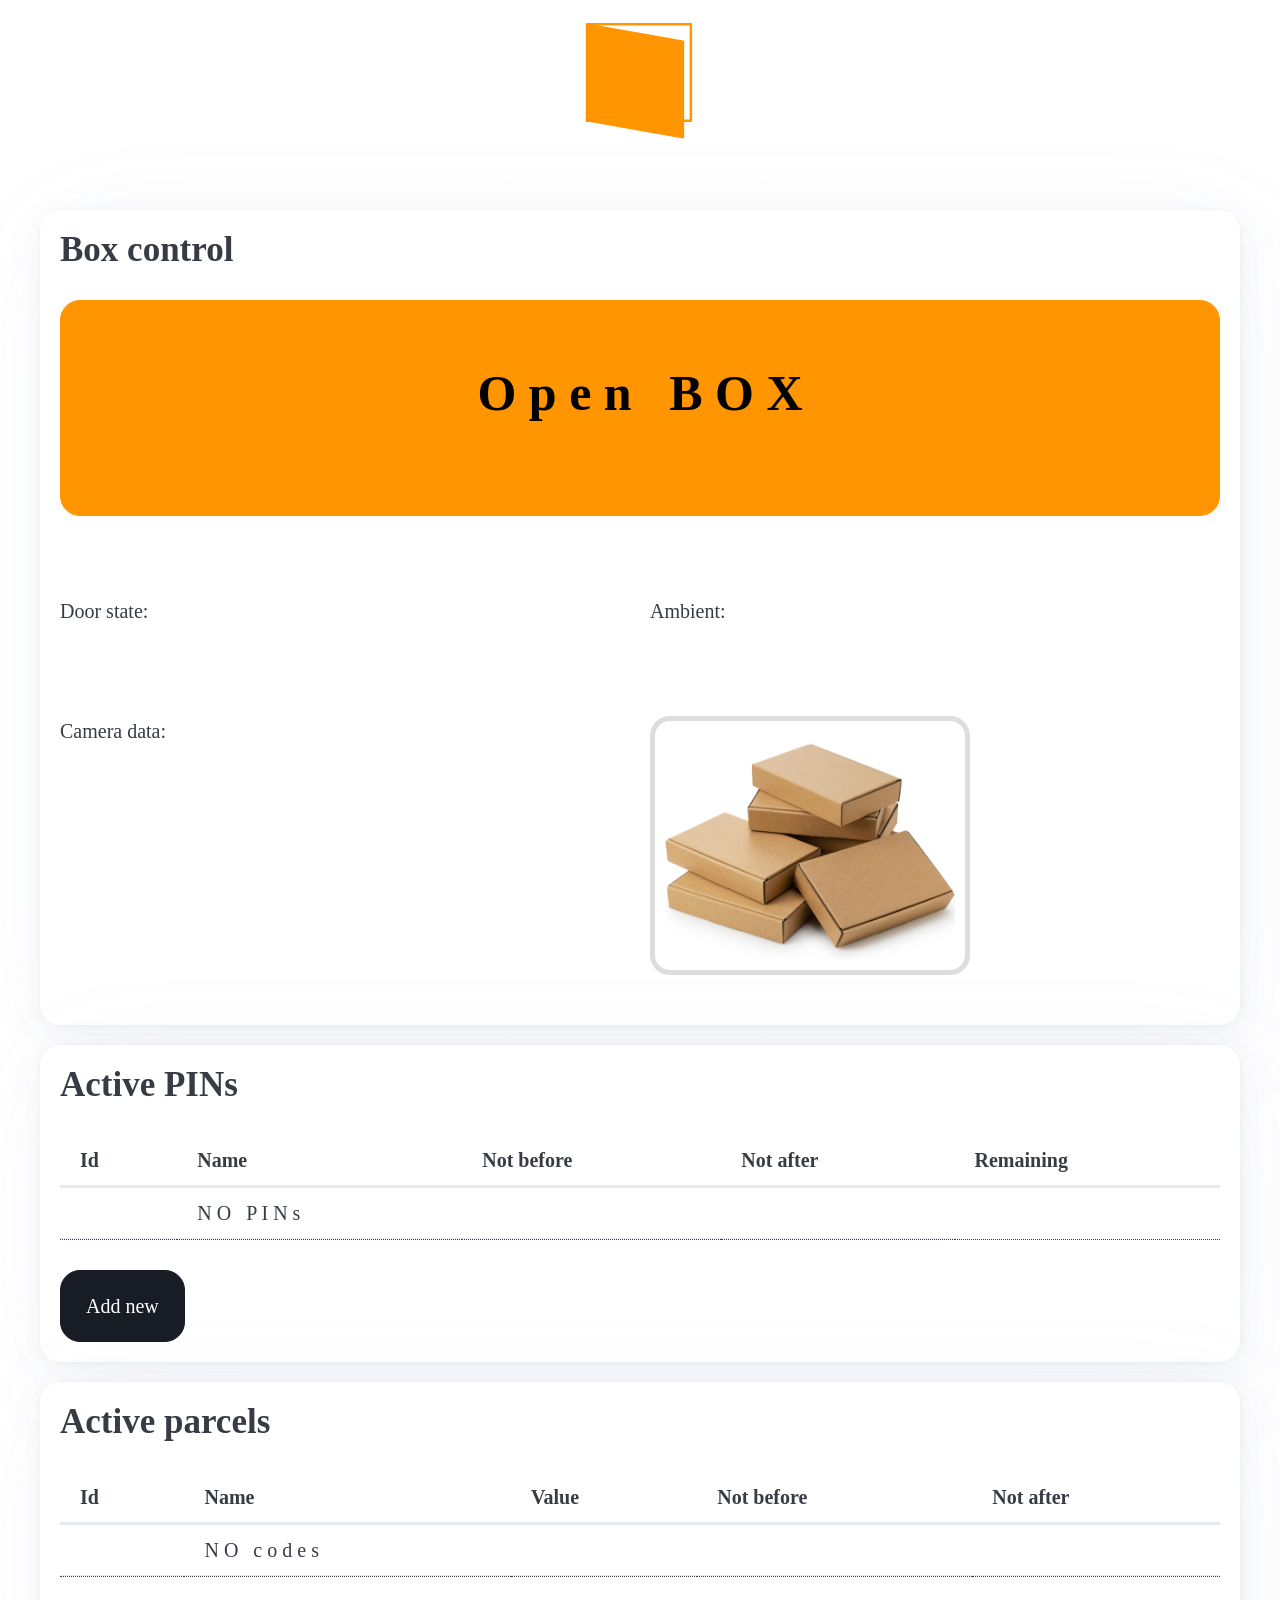
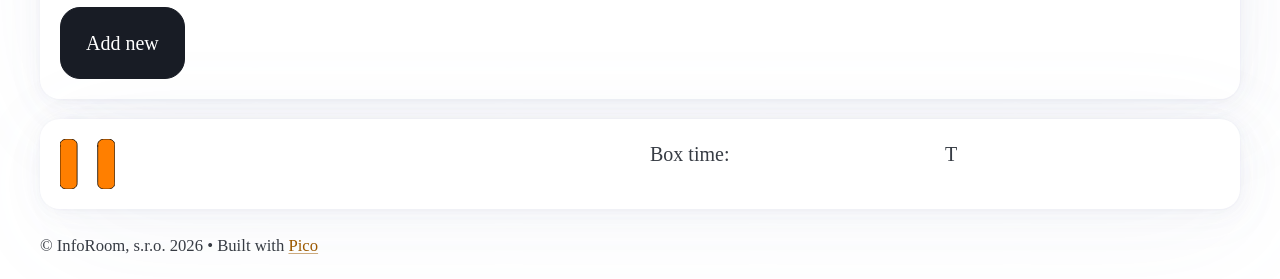
<file: UI/index.html>
<!DOCTYPE html>
<html lang="en">
  <head>
    <meta charset="utf-8">
    <meta name="viewport" content="width=device-width, initial-scale=1">
    <meta name="color-scheme" content="light dark">
    <title>ORANGE box</title>
    <meta name="description" content="Orange box UI v 0.01">
    <link rel="icon" type="image/x-icon" href="./favicon.ico">

    <!-- Pico.css -->
    <link
      rel="stylesheet"
      href="scss/pico.css"
    >

    <style>
        :root {
            --pico-border-radius: 1rem;
            --pico-typography-spacing-vertical: 1.5rem;
            --pico-form-element-spacing-vertical: 1rem;
            --pico-form-element-spacing-horizontal: 1.25rem;
            --pico-font-family: Garamond, serif;
        }
        .camerawindow {
        border: 5px solid #ddd;
        border-radius: 20px;
        padding: 10px;
        width: 320px;
        }
        #pinTable tr td:nth-child(3),
        #pinTable tr th:nth-child(3) {
        display: none;
		}
		
        
 
    </style>
  </head>

  <body>
    <!-- Header -->
    <header class="container">
      <hgroup>
        <center>
        <svg xmlns="http://www.w3.org/2000/svg" width="120" height="120" viewBox="0 0 1080 1080">
            <polygon points="531,906 63,906 63,39 998,39 998,906" fill="none" stroke="rgb(255,149,0)" stroke-width="22" stroke-linejoin="round"/>
            <polygon points="496,982 63,906 63,39 930,192 930,1058" fill="rgb(255,149,0)" stroke="rgb(255,149,0)" stroke-width="15" stroke-linejoin="round"/>
        </svg>

        </center>
      </hgroup>
    </header>
    <!-- ./ Header -->

    <!-- Main -->
    <main class="container">
      <!-- Controls -->
      <section id="Controls">
        <article id="ControlBox">
            <h2 data-i18n="L_box_control"></h2>
			<fieldset id="door_controls"> <! door controls inside only>
            <div class="grid">
			    <button class="primary" data-operation="opendoor" data-target="modal-confirm" onclick="toggleModal('modal-confirm')">
                <P style="font-size:3px">&nbsp;</P><P style="font-size:50px"><strong data-i18n="L_open_box"></strong></P><P style="font-size:3px">&nbsp;</P>
            </button>
			</div>
			</fieldset>
            <P>&nbsp;</P>
            <div class="grid">
                <div class="grid">
                <P data-i18n="L_door_state"></P><P><img id="door_state_closed" src="door_closed.png" hidden alt="Closed"><img id="door_state_open" src="door_open.png" alt="Closed" hidden></P>
                <P data-i18n="L_ambient"></P><P><img id="ambient_state_off" src="light_off.png" hidden alt="Off"><img id="ambient_state_on" src="light_on.png"  hidden alt="Off"></P> 
                </div>
            </div>
            <P>&nbsp;</P>
            <div class="grid">
                <P data-i18n="L_camera_data"></P><P><img class="camerawindow" src="camera_mockup.png" width="320"> </P>
            </div>
        </article>
      </section>
      <!-- ./ Controls -->

      <!-- PINs -->
      <section id="tables">
        <article id="pintablearticle">
            <h2 data-i18n="L_active_pins"></h2>
            <div class="overflow-auto">
            <table role="grid" id="pinTable">
                <col />
                <col />
                <col id="colpin" class="colInvi" />
                <col />
                <col />
                <thead id="pinTableHead">
                <tr> <!--It is necessary to  allign name attribute of columns with id of corresponding modal input-->
                    <th scope="col" name="pinid" data-i18n="L_Id"></th>
                    <th scope="col" name="pinname" data-i18n="L_Name"></th>
                    <th scope="col" name="pinvalue" data-i18n="L_Value"></th>
                    <th scope="col" name="datefrom" data-i18n="L_Not_before"></th>
                    <th scope="col" name="dateto" data-i18n="L_Not_after"></th>
                    <th scope="col" name="amount" data-i18n="L_Count">Count</th>
                </tr>
                </thead>
                <tbody id="pinrows" data-tooltip=tr(L_Click_row)>
                <tr>
                    <td>&nbsp;</td>
                    <td>N&nbsp;O&nbsp;&nbsp;&nbsp;P&nbsp;I&nbsp;N&nbsp;s</td>
                    <td>&nbsp;</td>
                    <td>&nbsp;</td>
                    <td>&nbsp;</td>
                </tr>  
                </tbody>
            </table>
            </div>
            <button class="contrast" data-target="modal-pin" onclick='toggleModal("modal-pin")' data-i18n="L_Add_new"></button>

        </article>
      </section>
    <!-- ./ PINs -->

      <!-- Codes -->
      <section id="codetables">
        <article id="codetablearticle">
            <h2 data-i18n="L_Active_codes"></h2>
            <div class="overflow-auto">
            <table role="grid" id="codeTable">
                <col />
                <col />
                <col id="colcode" class="colInvi" />
                <col />
                <col />
                <thead id="codeTableHead">
                <tr> <!--It is necessary to  allign name attribute of columns with id of corresponding modal input-->
                    <th scope="col" name="codeid" data-i18n="L_Id"></th>
                    <th scope="col" name="codename" data-i18n="L_Name"></th>
                    <th scope="col" name="codevalue"data-i18n="L_Value"></th>
                    <th scope="col" name="codefrom" data-i18n="L_Not_before"></th>
                    <th scope="col" name="codeto" data-i18n="L_Not_after"></th>
                </tr>
                </thead>
                <tbody id="coderows"  data-tooltip="" data-i18n-tooltip="L_Click_row">
                <tr>
                    <td>&nbsp;</td>
                    <td>N&nbsp;O&nbsp;&nbsp;&nbsp;c&nbsp;o&nbsp;d&nbsp;e&nbsp;s</td>
                    <td>&nbsp;</td>
                    <td>&nbsp;</td>
                    <td>&nbsp;</td>
                </tr>  
                </tbody>
            </table>
            </div>
            <button class="contrast" data-target="modal-code" onclick='toggleModal("modal-code")' data-i18n="L_Add_new"></button>

        </article>
      </section>
    <!-- ./ Codes -->


    <!-- TimeBar -->
      <section id="info">
        <article id="pintablearticle">
          <div class="grid">
            <div id="connstate">
              <svg height="50" preserveAspectRatio="xMidYMid meet" xmlns="http://www.w3.org/2000/svg" viewbox="0 0 113 125" id="stateOnline" hidden role="img">
                  <title>Online</title>
                  <path d="m0.00001,14.7645l0,95.87085c0,11.40157 12.62863,18.48738 22.64628,12.70625l83.0655,-47.9348c9.87737,-5.70005 9.87737,-19.71392 0,-25.41397l-83.0655,-47.93509c-10.01765,-5.78091 -22.64628,1.30497 -22.64628,12.70677l0,-0.00001z" stroke="#323232" stroke-width="2" stroke-linecap="round" stroke-linejoin="round" fill="#0c6b0c"/>
              </svg>
              <svg height="50" preserveAspectRatio="xMidYMid meet" xmlns="http://www.w3.org/2000/svg"  viewbox="0 0 137 128" id="stateOffline" hidden role="img">
                  <title>Offline</title>
                  <path fill="#bf0000" stroke-width="2" stroke="#1C274C" d="m0.75,63.75c0,-29.69852 0,-44.54774 9.88517,-53.77384c9.8851,-9.22616 25.79499,-9.22616 57.61483,-9.22616c31.8195,0 47.72992,0 57.61462,9.22616c9.88538,9.2261 9.88538,24.07532 9.88538,53.77384c0,29.6982 0,44.54793 -9.88538,53.77365c-9.8847,9.22635 -25.79512,9.22635 -57.61462,9.22635c-31.81984,0 -47.72972,0 -57.61483,-9.22635c-9.88517,-9.22572 -9.88517,-24.07545 -9.88517,-53.77365z"/>
              </svg>
              <svg height="50" preserveAspectRatio="xMidYMid meet" xmlns="http://www.w3.org/2000/svg" viewbox="0 0 143 130" fill="none"  id="statePause" role="img">
                  <title>Unknown</title>
                    <path fill="#ff7f00" stroke-linejoin="round" stroke-linecap="round" stroke-width="2" stroke="#000000" d="m97.97125,18.10953l0,94.16954c0,3.3662 0,5.04894 0.34201,6.44844c1.40544,5.74724 6.92568,10.24202 13.99208,11.3851c1.72073,0.27816 3.78971,0.27816 7.92855,0.27816c4.13795,0 6.21494,0 7.93567,-0.27816c7.0664,-1.14307 12.58931,-5.63786 13.99475,-11.3851c0.33934,-1.38719 0.33934,-3.05327 0.33934,-6.36007l0,-94.34651c0,-3.30694 0,-4.97577 -0.33934,-6.36289c-1.40544,-5.74717 -6.93191,-10.23652 -13.99831,-11.37966c-1.72073,-0.27838 -3.78971,-0.27838 -7.92855,-0.27838c-4.13884,0 -6.21138,0 -7.93211,0.27838c-7.0664,1.14315 -12.58663,5.6325 -13.99208,11.37966c-0.34201,1.39943 -0.34201,3.08557 -0.34201,6.45148z"/>
                    <path fill="#ff7f00" stroke-linejoin="round" stroke-linecap="round" stroke-width="2" stroke="#000000" d="m0,18.10953l0,94.16954c0,3.3662 0,5.04894 0.34228,6.44844c1.40553,5.74724 6.92532,10.24202 13.99163,11.3851c1.72064,0.27816 3.78988,0.27816 7.92837,0.27816c4.13839,0 6.21556,0 7.93621,-0.27816c7.06631,-1.14307 12.58913,-5.63786 13.99466,-11.3851c0.33925,-1.38719 0.33925,-3.05327 0.33925,-6.36007l0,-94.34651c0,-3.30694 0,-4.97577 -0.33925,-6.36289c-1.40553,-5.74717 -6.93236,-10.23652 -13.99858,-11.37966c-1.72073,-0.27838 -3.78997,-0.27838 -7.92837,-0.27838c-4.13839,0 -6.21164,0 -7.93229,0.27838c-7.06631,1.14315 -12.5861,5.6325 -13.99163,11.37966c-0.34228,1.39943 -0.34228,3.08557 -0.34228,6.45148z"/>
              </svg>
            </div>
            <div id="lastresult"></div><div data-i18n="L_Box_time"></div><div id="boxtime" > T </div>
          </div>
        </article>
      </section>
    <!-- ./ TimeBar -->

      
     
    <!-- Footer -->
    <footer class="container">
      <small>&copy InfoRoom, s.r.o. 2026 • Built with <a href="https://picocss.com">Pico</a>
      
        </small>
    </footer>
    <!-- ./ Footer -->

    <!-- Modal confirm -->
    <dialog id="modal-confirm">
      <article>
        <header>
          <button
            aria-label="Close"
            rel="prev"
            data-target="modal-confirm"
            onclick="toggleModal('modal-confirm')"
          ></button>
          <h3 data-i18n="L_Open_confirm"></h3>
        </header>
         <form id="confirmForm">
            <div class="grid">
            <input type="hidden" name="_command_" id="_command_" value="opendoor" > <br>
            <input type="hidden" name="doornum" id="doornum" value="0">
            </div>
        <p data-i18n="L_Be_sure"></p>
		 <div class="grid">
                  <div>
                    <label for="presence" data-i18n="L_Presence_code"></label>
                    <input
                    type="text"
                    name="presence"
                    id="presence"
                    placeholder=""
					data-i18n-placeholder="L_Presence_act"
                    aria-label="presence presence"
					value="X"
					disabled="true"
                    >
                  </div>
                  <div align="center">
                    <label for="checkbox-presence" data-i18n="L_Verify_code"></label>
                    <input type="checkbox" id="checkbox-presence" name="checkbox-presence" onclick= togglePresence(event) >
                  </div>

                </div>
        <footer>
          <button
            role="button"
            class="secondary"
            data-target="modal-confirm"
            onclick="toggleModal('modal-confirm')"            
           data-i18n="L_Btn_cancel"></button
          ><button autofocus data-operation="opendoor" data-target="modal-confirm" id="buttonconfirm" onclick="submitModal(event)" data-i18n="L_Btn_confirm"></button>
        </form>
        </footer>
      </article>
    </dialog>
    <!-- ./ Modal PIN -->
    <dialog id="modal-pin">
      <article>
        <header>
          <button
            aria-label="Close"
            rel="prev"
            data-target="modal-pin"
            onclick="toggleModal('modal-pin')"
          ></button>
          <h3 data-i18n="L_Pin_details"></h3>
        </header>
            <form id="pinForm" autocomplete="off">
                <input type="hidden" name="_command_" value="set_cred">
                <input type="hidden" name="pinid" id="pinid" value="0">
				<input type="hidden" name="credType" value="ctPin">
                <div class="grid">
                  <div>
                    <label for="pinname" data-i18n="L_Name"></label>
                    <input
                    type="text"
                    name="pinname"
					maxlength="10"
                    id="pinname"
                    placeholder=""
					data-i18n-placeholder="L_Pin_name"
                    aria-label="name name"
                    required
                    >
                  </div>
                  <div>
                    <label for="pinvalue" data-i18n="L_Value"></label>
                    <input
                    type="number"
                    maxlength="8"
                    id = "pinvalue";
                    name="pinvalue"
                    placeholder=""
					data-i18n-placeholder="L_Pin_value"
                    aria-label="PIN value"
                    required
                    >
                  </div>
                </div>
                <div class="grid">
                  <div>
                    <label for="amount" data-i18n="L_Use_num"></label>
                    <input
                    type="number"
                    name="amount"
                    id="amount"
                    min="-1"
                    max="99"
                    placeholder="1"
                    aria-label="Amount"
                    aria-invalid=""
                    value="-1"
                    disabled
                    required
                    >
                  </div>
                  <div align="center">
                    <label for="checkbox-unlimited" data-i18n="L_Lab_unlimited"></label>
                    <input type="checkbox" id="checkbox-unlimited" name="checkbox-unlimited" onclick= toggleCount(event) checked>
                  </div>
                  <div>
                    <label for="btnpropose">&nbsp;</label>
                    <button  class="contrast" type="button" id="btnpropose" onclick="getPin(event)" data-i18n="L_Btn_propose"></button>
                  </div>
                </div>
                <div class="grid">
                  <div>
                    <label for="datefrom" data-i18n="L_Not_before"></label>
                    <input
                    type="date"
                    name="date from"
                    id="datefrom"
                    placeholder="Date from"
                    aria-label="Date from"
                    autocomplete="date"
                    >
                    <small data-i18n="L_Empty_meaning"></small>
                  </div>
                  <div>
                    <label for="dateto" data-i18n="L_Not_after"></label>
                    <input
                    type="date"
                    name="date to"
                    id="dateto"
                    placeholder="Date to"
                    aria-label="Date to"
                    autocomplete="date"
                    >
                    <small data-i18n="L_Empty_meaning"></small>
                  </div>
                </div>
                <!--<button type="submit">Subscribe</button>-->
                <div class="grid">
                <button id="savebutton" type="button" data-target="modal-pin" onclick="submitModal(event)" data-i18n="L_Btn_save"></button>
                <button id="deletebutton" data-action="deletebutton" type="button" data-target="modal-pin" onclick="submitModal(event)" class="secondary" data-i18n="L_Btn_delete"></button>
                <button id="cancelbutton" type="button" autofocus data-target="modal-pin" onclick="toggleModal('modal-pin')" class="secondary" data-i18n="L_Btn_cancel"></button>
                </div>
            </form>
        </article>
    </dialog>
	<!-- ./ Modal Code -->
	<dialog id="modal-code">
      <article>
        <header>
          <button
            aria-label="Close"
            rel="prev"
            data-target="modal-code"
            onclick="toggleModal('modal-code')"
          ></button>
          <h3 data-i18n="L_Code_details"></h3>
        </header>
            <form id="codeForm" autocomplete="off">
                <input type="hidden" name="_command_" value="set_cred">
                <input type="hidden" name="codeid" id="codeid" value="0">
				<input type="hidden" name="credType" value="ctCode">
                <div class="grid">
                  <div>
                    <label for="codename" data-i18n="L_Name"></label>
                    <input
                    type="text"
                    name="codename"
                    id="codename"
                    placeholder=""
					data-i18n-placeholder="L_Code_name"
                    aria-label="name name"
                    required
                    >
                  </div>
                  <div>
                    <label for="codevalue" data-i18n="L_Code_value"></label>
                    <input 
                    type="text"
                    maxlength="20"
                    id = "codevalue";
                    name="codevalue"
					placeholder=""
					data-i18n-placeholder="L_Code_value"
                    aria-label="Code value"
                    required
                    >
                  </div>
                </div>
                <div class="grid">
                  <div>
                    <label for="datefrom" data-i18n="L_Not_before"></label>
                    <input
                    type="date"
                    name="codefrom"
                    id="codefrom"
                    placeholder="Date from"
                    aria-label="Date from"
                    autocomplete="date"
                    >
                    <small data-i18n="L_Empty_meaning"></small>
                  </div>
                  <div>
                    <label for="codeto" data-i18n="L_Not_after"></label>
                    <input
                    type="date"
                    name="date to"
                    id="codeto"
                    placeholder="Date to"
                    aria-label="Date to"
                    autocomplete="date"
                    >
                    <small data-i18n="L_Empty_meaning"></small>
                  </div>
                </div>
                <!--<button type="submit">Subscribe</button>-->
                <div class="grid">
                <button id="code-savebutton" data-action="savebutton" type="button" data-target="modal-code" onclick="submitModal(event)" data-i18n="L_Btn_save"></button>
                <button id="code-deletebutton" data-action="deletebutton" type="button" data-target="modal-code" onclick="submitModal(event)" class="secondary" data-i18n="L_Btn_delete"></button>
                <button id="code-cancelbutton" type="button" autofocus data-target="modal-code" onclick="toggleModal('modal-code')" class="secondary" data-i18n="L_Btn_cancel"></button>
                </div>
            </form>
        </article>
    </dialog>
    
    <!-- Mechanize -->
    <script src="js/modal.js"></script>
    <script src="js/pingenerator.js"></script>
    <script src="js/clicktable.js"></script>
    <script src="js/websoc.js"></script>
	<script src="js/translations.js"></script>
    <script>
        function formatResult(code, params = {}) {
            const values = params && typeof params === "object" ? params : {};
            return tr(code).replace(/<([a-z_]+)>/g, (placeholder, name) =>
                Object.prototype.hasOwnProperty.call(values, name) ? String(values[name]) : placeholder);
        }
    </script>
    <script>
        const pinsInTable = 15;
        const connIds = ["stateOffline", "statePause", "stateOnline"];
		const codesInTable = 15;
        let doorState = 0;
        let lastConnectionState = 1;
        const checkboxUnlimited = document.getElementById("checkbox-unlimited");
		const checkboxPresence = document.getElementById("checkbox-presence");
		
        let pinForm = document.forms["pinForm"];
        const deadTimeout = 80;       //seconds from last messsage
        const unknownTimeout = 40;       //seconds from last messsage
        var boxClockDrift = 0;
		var dooropenpermitted = 0;
		var setcredpermitted = 0;
        const dateFormat = "YYYY-MM-DD hh:mm";
		const credTypes = ["all", "ctPin", "ctCode"];
        const credPages = Object.create(null);

		function connectionCheck () {
			let currentDelay = Date.now()/1000 - lastContact;
			let newConnectionState = connectionState;
			if ( newConnectionState < 2 && currentDelay > unknownTimeout  ){
			  newConnectionState = 1;
			}
			if ( currentDelay  > deadTimeout  ){
			  newConnectionState = 0;
			}
			//console.log("ConCheck: " + newConnectionState + " / " + lastContact);
			if ( newConnectionState != lastConnectionState) {
			  lastConnectionState = newConnectionState;
			  for (let idx = 0; idx < connIds.length; idx++){
				console.log("-->" + connIds[idx]);
				if (idx == newConnectionState) {
					console.log ("==> " +  connIds[idx])
					document.getElementById(connIds[idx]).removeAttribute('hidden');
				} else {
				   document.getElementById(connIds[idx]).setAttribute('hidden', true);
				}
			  }
			}
		}
		function handleMessage(myObj){
			var command = myObj["_command_"];
			var keys = Object.keys(myObj["data"]);
			if ( command == "c_ambientstate") {
				console.log("Ambient state: " + myObj["data"]["state"]);
				if ( myObj["data"]["state"] == 'on') {
					document.getElementById('ambient_state_off').hidden = true;
					document.getElementById('ambient_state_on').hidden = false;
				}else{
					document.getElementById('ambient_state_on').hidden = true;
					document.getElementById('ambient_state_off').hidden = false;
				}  
			}
			if ( command == "c_doorstate") {
				console.log("Door state: " + myObj["data"]["door_num"] + " / " + myObj["data"]["state"]);
				if ( myObj["data"]["state"] == 'open') {
					document.getElementById('door_state_closed').hidden = true;
					document.getElementById('door_state_open').hidden = false;
				}else{
					document.getElementById('door_state_open').hidden = true;
					document.getElementById('door_state_closed').hidden = false;
				}  
			}

            if (command === "c_enordis") {
                const permission = myObj.data.opendoor;
                if (permission === "disable" ) {
                    document.querySelectorAll('[data-operation="opendoor"]').forEach(button => {
                        button.disabled = true;
                    });
                }else {
                    document.querySelectorAll('[data-operation="opendoor"]').forEach(button => {
                        button.disabled = false;
                    });
                }
                return;
            }
            if (command === "c_diagnostics" || command === "c_diagnostic_snapshots") {
                const targets = command === "c_diagnostics"
                    ? {html: "diagnostics", text: "diagnostics_text", json: "diagnostics_json"}
                    : {html: "diagnostic_snapshots", text: "diagnostic_snapshots_text",
                       json: "diagnostic_snapshots_json", count: "diagnostic_snapshot_count"};
                for (const [field, id] of Object.entries(targets)) {
                    const element = document.getElementById(id);
                    if (!element || !Object.prototype.hasOwnProperty.call(myObj.data, field)) continue;
                    if (field === "html") element.innerHTML = myObj.data[field];
                    else element.textContent = myObj.data[field];
                }
                return;
            }
            if (command == "c_lastresult") {
                if (typeof myObj.data.lastresult === "string") {
                    document.getElementById("lastresult").textContent = myObj.data.lastresult === ""
                        ? ""
                        : formatResult(myObj.data.lastresult, myObj.data.params);
                }
                return;
            }
			if (command == "c_setcred") {
                const payload = myObj.data;
                if (payload.success === false) return;
                if (payload.changed) {
                    const page = credPages[payload.credType];
                    if (page) getCreds(page.firstCredId, page.credCount, page.type);
                    return;
                }
                if (!payload.rows || !["ctPin", "ctCode"].includes(payload.credType)) return;
				var credType = myObj["data"]["credType"];
				var htmlContent = "";
				var htmlBeacon = "";
				if ( credType == "ctCode" ) {
					var recordSet = myObj["data"]["rows"];
					htmlContent = rowsToTableBody(recordSet, ["codeid", "codename", "codevalue", "codefrom",  "codeto"]);
					htmlBeacon = "coderows";
				}
				if ( credType == "ctPin" ) {
					var recordSet = myObj["data"]["rows"];
					htmlContent = rowsToTableBody(myObj["data"]["rows"], ["pinid", "pinname", "pinvalue", "datefrom",  "dateto", "amount"]);
					htmlBeacon = "pinrows";
				}
				console.log("Produced: " + htmlContent);
				console.log("Changing key: " + htmlBeacon);
				document.getElementById(htmlBeacon).innerHTML = "";
				document.getElementById(htmlBeacon).innerHTML = htmlContent;
			}
		}
		function stateUpdater () {
			connectionCheck();
			boxClockDrift = 0;
			for (let idx = 0; idx < driftPoolLength; idx++){
			  boxClockDrift = boxClockDrift + driftPool[idx];
			}
			boxClockDrift = boxClockDrift / driftPoolLength;
			const hDate = new Date( Date.now() + boxClockDrift * 1000 );
			const year = hDate.getFullYear();
			const month = String(hDate.getMonth() + 1).padStart(2, '0'); // 0-based → 1-based, pad with leading zero
			const day = String(hDate.getDate()).padStart(2, '0');
			const hours = String(hDate.getHours()).padStart(2, '0');
			const minutes = String(hDate.getMinutes()).padStart(2, '0');
			const seconds = String(hDate.getSeconds()).padStart(2, '0');
			var bDate = 
			  dateFormat.replace('YYYY', year)
				.replace('MM', month)
				.replace('DD', day)
				.replace('hh', hours)
				.replace('mm', minutes) // Note: 'MM' is reused for minutes (matches common formatting)
				.replace('SS', seconds);
			document.getElementById("boxtime").innerHTML= bDate;
		}
		function getCreds (firstCredId, credCount, type) {		
			const data = {};  
			data["credId"] = firstCredId;
			data["credCount"] = credCount;
			data["credType"] = credTypes[type];
            credPages[data["credType"]] = {firstCredId, credCount, type};
			postFormData(data, "get_creds");        
		}
		function getDoorState (doorNum) {
			const data = {};  
			data["doornum"] = doorNum;
			postFormData(data, "get_door");
		}
		function getAmbientState (lightNum) {
			const data = {};  
			data["lightId"] = lightNum;
			postFormData(data, "get_ambient");
		}
		function getStatus () {
			const data = {};  
			data["dummy"] = "-"
			postFormData(data, "get_status");
		}
		  
        function escapeCredText(value) {
            return String(value).replace(/&/g, "&amp;").replace(/</g, "&lt;").replace(/>/g, "&gt;");
        }
		function rowsToTableBody(rows, cols = Object.keys(rows)) {
			if (cols.length === 0) return '';

			const rowCount = rows[cols[0]].length;
			let html = '';
			for (let i = 0; i < rowCount; i++) {
                html += '<tr>' + cols.map(col => {
                    const value = rows[col][i] ?? '';
                    if (Object.hasOwn(credDateBounds, col)) {
                        const text = value === '' || value === credDateBounds[col] ? tr("L_Unlimited") : value;
                        const raw = escapeCredText(value).replace(/"/g, '&quot;');
                        return `<td data-cred-value="${raw}">${escapeCredText(text)}</td>`;
                    }
                    return `<td>${escapeCredText(value)}</td>`;
                }).join('') + '</tr>\n';
			}
			return html;
		}
	  // Disables/enables Count input according to Unlimitewd checkbox
		function toggleCount(event){
			unlimitedState = !checkboxUnlimited.checked;
			if (unlimitedState) {
			  document.getElementById('amount').disabled = false;
			  document.getElementById('amount').value = "1";
			} else {
			  document.getElementById('amount').disabled = true;
			  document.getElementById('amount').value = "-1";
			};
		}
		function togglePresence(event){
			verifyPresence = checkboxPresence.checked;
			if (verifyPresence) {
			  document.getElementById('presence').disabled = false;
			  document.getElementById('presence').value = "";
			} else {
			  document.getElementById('presence').disabled = true;
			  document.getElementById('presence').value = "X";
			};
		}
					 
		function initializePage(){
			getCreds(0, pinsInTable, 1);
			getCreds(0, codesInTable, 2);
			getDoorState(0);
			getAmbientState(0);
			getStatus();
			addRowHandlers("pin");
			addRowHandlers("code");
			selectedLanguage = getLanguage();
			translatePage();
			window.setInterval (stateUpdater, 2000);
		};

		window.onload=initializePage();
      
    </script>
  </body>
</html>
</file>
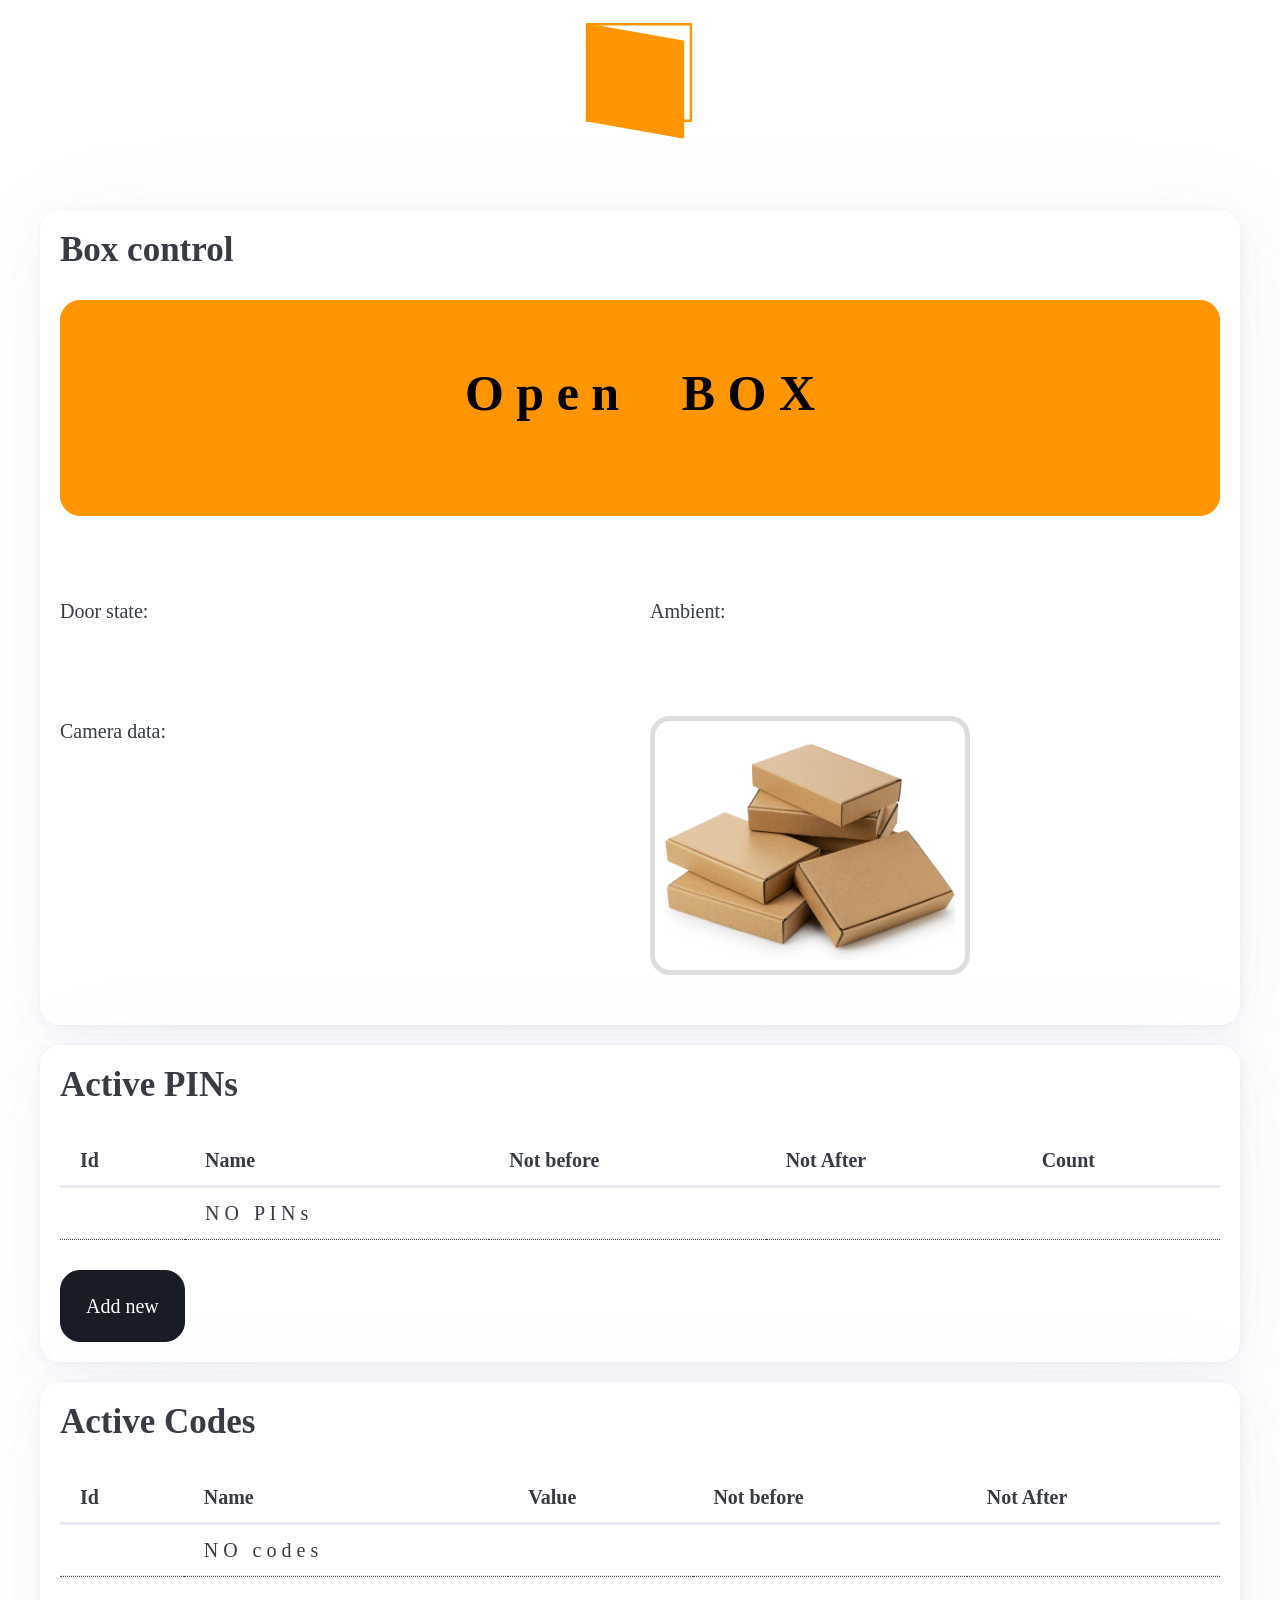
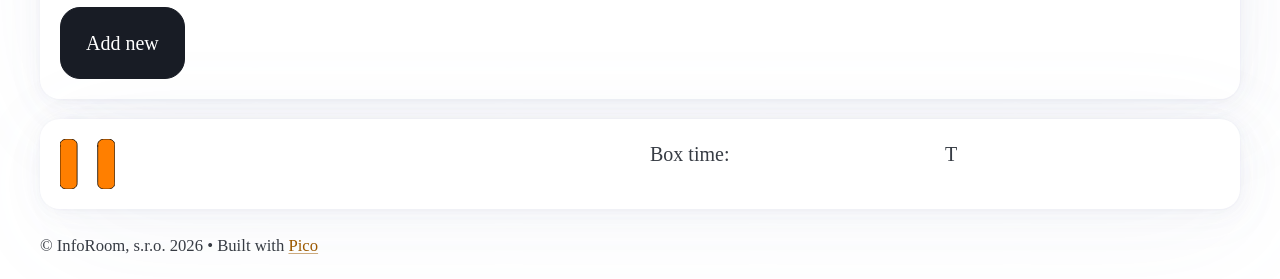
<file: UI/index_old.html>
<!DOCTYPE html>
<html lang="en">
  <head>
    <meta charset="utf-8">
    <meta name="viewport" content="width=device-width, initial-scale=1">
    <meta name="color-scheme" content="light dark">
    <title>ORANGE box</title>
    <meta name="description" content="Orange box UI v 0.01">
    <link rel="icon" type="image/x-icon" href="./favicon.ico">

    <!-- Pico.css -->
    <link
      rel="stylesheet"
      href="scss/pico.css"
    >

    <style>
        :root {
            --pico-border-radius: 1rem;
            --pico-typography-spacing-vertical: 1.5rem;
            --pico-form-element-spacing-vertical: 1rem;
            --pico-form-element-spacing-horizontal: 1.25rem;
            --pico-font-family: Garamond, serif;
        }
        .camerawindow {
        border: 5px solid #ddd;
        border-radius: 20px;
        padding: 10px;
        width: 320px;
        }
        #pinTable tr td:nth-child(3),
        #pinTable tr th:nth-child(3) {
        display: none;
		}
		
        
 
    </style>
  </head>

  <body>
    <!-- Header -->
    <header class="container">
      <hgroup>
        <center>
        <svg xmlns="http://www.w3.org/2000/svg" width="120" height="120" viewBox="0 0 1080 1080">
            <polygon points="531,906 63,906 63,39 998,39 998,906" fill="none" stroke="rgb(255,149,0)" stroke-width="22" stroke-linejoin="round"/>
            <polygon points="496,982 63,906 63,39 930,192 930,1058" fill="rgb(255,149,0)" stroke="rgb(255,149,0)" stroke-width="15" stroke-linejoin="round"/>
        </svg>

        </center>
      </hgroup>
    </header>
    <!-- ./ Header -->

    <!-- Main -->
    <main class="container">
      <!-- Controls -->
      <section id="Controls">
        <article id="ControlBox">
            <h2>Box control</h2>
			<fieldset id="door_controls"> <! door controls inside only>
            <div class="grid">
			    <button class="primary" data-operation="opendoor" data-target="modal-confirm" onclick="toggleModal('modal-confirm')">
                <P style="font-size:3px">&nbsp;</P><P style="font-size:50px"><strong>O&nbsp;p&nbsp;e&nbsp;n&nbsp; &nbsp; &nbsp;B&nbsp;O&nbsp;X</strong></P><P style="font-size:3px">&nbsp;</P>
            </button>
			</div>
			</fieldset>
            <P>&nbsp;</P>
            <div class="grid">
                <div class="grid">
                <P>Door state:</P><P><img id="door_state_closed" src="door_closed.png" hidden alt="Closed"><img id="door_state_open" src="door_open.png" alt="Closed" hidden></P>
                <P>Ambient: </P><P><img id="ambient_state_off" src="light_off.png" hidden alt="Off"><img id="ambient_state_on" src="light_on.png"  hidden alt="Off"></P> 
                </div>
            </div>
            <P>&nbsp;</P>
            <div class="grid">
                <P>Camera data: </P><P><img class="camerawindow" src="camera_mockup.png" width="320"> </P>
            </div>
        </article>
      </section>
      <!-- ./ Controls -->

      <!-- PINs -->
      <section id="tables">
        <article id="pintablearticle">
            <h2>Active PINs</h2>
            <div class="overflow-auto">
            <table role="grid" id="pinTable">
                <col />
                <col />
                <col id="colpin" class="colInvi" />
                <col />
                <col />
                <thead id="pinTableHead">
                <tr> <!--It is necessary to  allign name attribute of columns with id of corresponding modal input-->
                    <th scope="col" name="pinid">Id</th>
                    <th scope="col" name="pinname">Name</th>
                    <th scope="col" name="pinvalue">Value</th>
                    <th scope="col" name="datefrom">Not before</th>
                    <th scope="col" name="dateto">Not After</th>
                    <th scope="col" name="amount">Count</th>
                </tr>
                </thead>
                <tbody id="pinrows" data-tooltip="Click row to show / edit details">
                <tr>
                    <td>&nbsp;</td>
                    <td>N&nbsp;O&nbsp;&nbsp;&nbsp;P&nbsp;I&nbsp;N&nbsp;s</td>
                    <td>&nbsp;</td>
                    <td>&nbsp;</td>
                    <td>&nbsp;</td>
                </tr>  
                </tbody>
            </table>
            </div>
            <button class="contrast" data-target="modal-pin" onclick='toggleModal("modal-pin")'>
              Add new
            </button>

        </article>
      </section>
    <!-- ./ PINs -->

      <!-- Codes -->
      <section id="codetables">
        <article id="codetablearticle">
            <h2>Active Codes</h2>
            <div class="overflow-auto">
            <table role="grid" id="codeTable">
                <col />
                <col />
                <col id="colcode" class="colInvi" />
                <col />
                <col />
                <thead id="codeTableHead">
                <tr> <!--It is necessary to  allign name attribute of columns with id of corresponding modal input-->
                    <th scope="col" name="codeid">Id</th>
                    <th scope="col" name="codename">Name</th>
                    <th scope="col" name="codevalue">Value</th>
                    <th scope="col" name="codefrom">Not before</th>
                    <th scope="col" name="codeto">Not After</th>
                </tr>
                </thead>
                <tbody id="coderows" data-tooltip="Click row to show / edit details">
                <tr>
                    <td>&nbsp;</td>
                    <td>N&nbsp;O&nbsp;&nbsp;&nbsp;c&nbsp;o&nbsp;d&nbsp;e&nbsp;s</td>
                    <td>&nbsp;</td>
                    <td>&nbsp;</td>
                    <td>&nbsp;</td>
                </tr>  
                </tbody>
            </table>
            </div>
            <button class="contrast" data-target="modal-code" onclick='toggleModal("modal-code")'>
              Add new
            </button>

        </article>
      </section>
    <!-- ./ Codes -->


    <!-- TimeBar -->
      <section id="info">
        <article id="pintablearticle">
          <div class="grid">
            <div id="connstate">
              <svg height="50" preserveAspectRatio="xMidYMid meet" xmlns="http://www.w3.org/2000/svg" viewbox="0 0 113 125" id="stateOnline" hidden role="img">
                  <title>Online</title>
                  <path d="m0.00001,14.7645l0,95.87085c0,11.40157 12.62863,18.48738 22.64628,12.70625l83.0655,-47.9348c9.87737,-5.70005 9.87737,-19.71392 0,-25.41397l-83.0655,-47.93509c-10.01765,-5.78091 -22.64628,1.30497 -22.64628,12.70677l0,-0.00001z" stroke="#323232" stroke-width="2" stroke-linecap="round" stroke-linejoin="round" fill="#0c6b0c"/>
              </svg>
              <svg height="50" preserveAspectRatio="xMidYMid meet" xmlns="http://www.w3.org/2000/svg"  viewbox="0 0 137 128" id="stateOffline" hidden role="img">
                  <title>Offline</title>
                  <path fill="#bf0000" stroke-width="2" stroke="#1C274C" d="m0.75,63.75c0,-29.69852 0,-44.54774 9.88517,-53.77384c9.8851,-9.22616 25.79499,-9.22616 57.61483,-9.22616c31.8195,0 47.72992,0 57.61462,9.22616c9.88538,9.2261 9.88538,24.07532 9.88538,53.77384c0,29.6982 0,44.54793 -9.88538,53.77365c-9.8847,9.22635 -25.79512,9.22635 -57.61462,9.22635c-31.81984,0 -47.72972,0 -57.61483,-9.22635c-9.88517,-9.22572 -9.88517,-24.07545 -9.88517,-53.77365z"/>
              </svg>
              <svg height="50" preserveAspectRatio="xMidYMid meet" xmlns="http://www.w3.org/2000/svg" viewbox="0 0 143 130" fill="none"  id="statePause" role="img">
                  <title>Unknown</title>
                    <path fill="#ff7f00" stroke-linejoin="round" stroke-linecap="round" stroke-width="2" stroke="#000000" d="m97.97125,18.10953l0,94.16954c0,3.3662 0,5.04894 0.34201,6.44844c1.40544,5.74724 6.92568,10.24202 13.99208,11.3851c1.72073,0.27816 3.78971,0.27816 7.92855,0.27816c4.13795,0 6.21494,0 7.93567,-0.27816c7.0664,-1.14307 12.58931,-5.63786 13.99475,-11.3851c0.33934,-1.38719 0.33934,-3.05327 0.33934,-6.36007l0,-94.34651c0,-3.30694 0,-4.97577 -0.33934,-6.36289c-1.40544,-5.74717 -6.93191,-10.23652 -13.99831,-11.37966c-1.72073,-0.27838 -3.78971,-0.27838 -7.92855,-0.27838c-4.13884,0 -6.21138,0 -7.93211,0.27838c-7.0664,1.14315 -12.58663,5.6325 -13.99208,11.37966c-0.34201,1.39943 -0.34201,3.08557 -0.34201,6.45148z"/>
                    <path fill="#ff7f00" stroke-linejoin="round" stroke-linecap="round" stroke-width="2" stroke="#000000" d="m0,18.10953l0,94.16954c0,3.3662 0,5.04894 0.34228,6.44844c1.40553,5.74724 6.92532,10.24202 13.99163,11.3851c1.72064,0.27816 3.78988,0.27816 7.92837,0.27816c4.13839,0 6.21556,0 7.93621,-0.27816c7.06631,-1.14307 12.58913,-5.63786 13.99466,-11.3851c0.33925,-1.38719 0.33925,-3.05327 0.33925,-6.36007l0,-94.34651c0,-3.30694 0,-4.97577 -0.33925,-6.36289c-1.40553,-5.74717 -6.93236,-10.23652 -13.99858,-11.37966c-1.72073,-0.27838 -3.78997,-0.27838 -7.92837,-0.27838c-4.13839,0 -6.21164,0 -7.93229,0.27838c-7.06631,1.14315 -12.5861,5.6325 -13.99163,11.37966c-0.34228,1.39943 -0.34228,3.08557 -0.34228,6.45148z"/>
              </svg>
            </div>
            <div id="lastresult"></div>
                    Box time: <div id="boxtime" > T </div>
          </div>
        </article>
      </section>
    <!-- ./ TimeBar -->

      
     
    <!-- Footer -->
    <footer class="container">
      <small>&copy InfoRoom, s.r.o. 2026 • Built with <a href="https://picocss.com">Pico</a>
      
        </small>
    </footer>
    <!-- ./ Footer -->

    <!-- Modal confirm -->
    <dialog id="modal-confirm">
      <article>
        <header>
          <button
            aria-label="Close"
            rel="prev"
            data-target="modal-confirm"
            onclick="toggleModal('modal-confirm')"
          ></button>
          <h3>Really open?</h3>
        </header>
         <form id="confirmForm">
            <div class="grid">
            <input type="hidden" name="_command_" id="_command_" value="opendoor" > <br>
            <input type="hidden" name="doornum" id="doornum" value="0">
            </div>
        <p>
          Be sure there is somebody next to the BOX. You can NOT close it otherwise.
        </p>
		 <div class="grid">
                  <div>
                    <label for="presence">Presence Code</label>
                    <input
                    type="text"
                    name="presence"
                    id="presence"
                    placeholder="Presence code"
                    aria-label="presence presence"
					value="X"
					disabled="true"
                    >
                  </div>
                  <div align="center">
                    <label for="checkbox-presence">Verify Code</label>
                    <input type="checkbox" id="checkbox-presence" name="checkbox-presence" onclick= togglePresence(event) >
                  </div>

                </div>
        <footer>
          <button
            role="button"
            class="secondary"
            data-target="modal-confirm"
            onclick="toggleModal('modal-confirm')"            
          >
            Cancel</button
          ><button autofocus data-operation="opendoor" data-target="modal-confirm" id="buttonconfirm" onclick="submitModal(event)">
            Confirm
          </button>
        </form>
        </footer>
      </article>
    </dialog>
    <!-- ./ Modal PIN -->
    <dialog id="modal-pin">
      <article>
        <header>
          <button
            aria-label="Close"
            rel="prev"
            data-target="modal-pin"
            onclick="toggleModal('modal-pin')"
          ></button>
          <h3>PIN details</h3>
        </header>
            <form id="pinForm" autocomplete="off">
                <input type="hidden" name="_command_" value="set_cred">
                <input type="hidden" name="pinid" id="pinid" value="0">
				<input type="hidden" name="credType" value="ctPin">
                <div class="grid">
                  <div>
                    <label for="pinname">PIN name</label>
                    <input
                    type="text"
                    name="pinname"
                    id="pinname"
                    placeholder="PIN name"
                    aria-label="name name"
                    required
                    >
                  </div>
                  <div>
                    <label for="pinvalue">PIN value</label>
                    <input
                    type="number"
                    maxlength="8"
                    id = "pinvalue";
                    name="pinvalue"
                    placeholder="PIN value"
                    aria-label="PIN value"
                    required
                    >
                  </div>
                </div>
                <div class="grid">
                  <div>
                    <label for="amount">Use #</label>
                    <input
                    type="number"
                    name="amount"
                    id="amount"
                    min="-1"
                    max="99"
                    placeholder="1"
                    aria-label="Amount"
                    aria-invalid=""
                    value="-1"
                    disabled
                    required
                    >
                  </div>
                  <div align="center">
                    <label for="checkbox-unlimited">Unlimited</label>
                    <input type="checkbox" id="checkbox-unlimited" name="checkbox-unlimited" onclick= toggleCount(event) checked>
                  </div>
                  <div>
                    <label for="btnpropose">&nbsp;</label>
                    <button  class="contrast" type="button" id="btnpropose" onclick="getPin(event)">Propose</button>
                  </div>
                </div>
                <div class="grid">
                  <div>
                    <label for="datefrom">Not before</label>
                    <input
                    type="date"
                    name="date from"
                    id="datefrom"
                    placeholder="Date from"
                    aria-label="Date from"
                    autocomplete="date"
                    >
                    <small>Pr�zdn� datum znamen� neomezenou platnost.</small>
                  </div>
                  <div>
                    <label for="dateto">Not after</label>
                    <input
                    type="date"
                    name="date to"
                    id="dateto"
                    placeholder="Date to"
                    aria-label="Date to"
                    autocomplete="date"
                    >
                    <small>Pr�zdn� datum znamen� neomezenou platnost.</small>
                  </div>
                </div>
                <!--<button type="submit">Subscribe</button>-->
                <div class="grid">
                <button id="savebutton" type="button" data-target="modal-pin" onclick="submitModal(event)">Save</button>
                <button id="deletebutton" data-action="deletebutton" type="button" data-target="modal-pin" onclick="submitModal(event)" class="secondary">Delete</button>
                <button id="cancelbutton" type="button" autofocus data-target="modal-pin" onclick="toggleModal('modal-pin')" class="secondary">Cancel</button>
                </div>
            </form>
        </article>
    </dialog>
	<!-- ./ Modal Code -->
	<dialog id="modal-code">
      <article>
        <header>
          <button
            aria-label="Close"
            rel="prev"
            data-target="modal-code"
            onclick="toggleModal('modal-code')"
          ></button>
          <h3>Code details</h3>
        </header>
            <form id="codeForm" autocomplete="off">
                <input type="hidden" name="_command_" value="set_cred">
                <input type="hidden" name="codeid" id="codeid" value="0">
				<input type="hidden" name="credType" value="ctCode">
                <div class="grid">
                  <div>
                    <label for="codename">Code name</label>
                    <input
                    type="text"
                    name="codename"
                    id="codename"
                    placeholder="Code name"
                    aria-label="name name"
                    required
                    >
                  </div>
                  <div>
                    <label for="codevalue">Code value</label>
                    <input 
                    type="text"
                    maxlength="20"
                    id = "codevalue";
                    name="codevalue"
                    placeholder="Code value"
                    aria-label="Code value"
                    required
                    >
                  </div>
                </div>
                <div class="grid">
                  <div>
                    <label for="datefrom">Not before</label>
                    <input
                    type="date"
                    name="codefrom"
                    id="codefrom"
                    placeholder="Date from"
                    aria-label="Date from"
                    autocomplete="date"
                    >
                    <small>Pr�zdn� datum znamen� neomezenou platnost.</small>
                  </div>
                  <div>
                    <label for="codeto">Not after</label>
                    <input
                    type="date"
                    name="date to"
                    id="codeto"
                    placeholder="Date to"
                    aria-label="Date to"
                    autocomplete="date"
                    >
                    <small>Pr�zdn� datum znamen� neomezenou platnost.</small>
                  </div>
                </div>
                <!--<button type="submit">Subscribe</button>-->
                <div class="grid">
                <button id="code-savebutton" data-action="savebutton" type="button" data-target="modal-code" onclick="submitModal(event)">Save</button>
                <button id="code-deletebutton" data-action="deletebutton" type="button" data-target="modal-code" onclick="submitModal(event)" class="secondary">Delete</button>
                <button id="code-cancelbutton" type="button" autofocus data-target="modal-code" onclick="toggleModal('modal-code')" class="secondary">Cancel</button>
                </div>
            </form>
        </article>
    </dialog>
    
    <!-- Mechanize -->
    <script src="js/modal.js"></script>
    <script src="js/pingenerator.js"></script>
    <script src="js/clicktable.js"></script>
    <script src="js/websoc.js"></script>
    <script>
        const pinsInTable = 15;
        const connIds = ["stateOffline", "statePause", "stateOnline"];
		const codesInTable = 15;
        let doorState = 0;
        let lastConnectionState = 1;
        const checkboxUnlimited = document.getElementById("checkbox-unlimited");
		const checkboxPresence = document.getElementById("checkbox-presence");
		
        let pinForm = document.forms["pinForm"];
        const deadTimeout = 80;       //seconds from last messsage
        const unknownTimeout = 40;       //seconds from last messsage
        var boxClockDrift = 0;
		var dooropenpermitted = 0;
		var setcredpermitted = 0;
        const dateFormat = "YYYY-MM-DD hh:mm";
		const credTypes = ["all", "ctPin", "ctCode"];
        const credPages = Object.create(null);

		function connectionCheck () {
			let currentDelay = Date.now()/1000 - lastContact;
			let newConnectionState = connectionState;
			if ( newConnectionState < 2 && currentDelay > unknownTimeout  ){
			  newConnectionState = 1;
			}
			if ( currentDelay  > deadTimeout  ){
			  newConnectionState = 0;
			}
			//console.log("ConCheck: " + newConnectionState + " / " + lastContact);
			if ( newConnectionState != lastConnectionState) {
			  lastConnectionState = newConnectionState;
			  for (let idx = 0; idx < connIds.length; idx++){
				console.log("-->" + connIds[idx]);
				if (idx == newConnectionState) {
					console.log ("==> " +  connIds[idx])
					document.getElementById(connIds[idx]).removeAttribute('hidden');
				} else {
				   document.getElementById(connIds[idx]).setAttribute('hidden', true);
				}
			  }
			}
		}
		function handleMessage(myObj){
			var command = myObj["_command_"];
			var keys = Object.keys(myObj["data"]);
			if ( command == "c_visibility") {
				for (var i = 0; i < keys.length; i++){
				  var key = keys[i];
				  console.log("Visibility for key: " + key);
				  if ( myObj["data"][key] == 'no') {
					document.getElementById(key).hidden = true;
				  }else{
					document.getElementById(key).hidden = false;
				  }  
				}
			}
			if ( command == "c_ambientstate") {
				console.log("Ambient state: " + myObj["data"]["state"]);
				if ( myObj["data"]["state"] == 'on') {
					document.getElementById('ambient_state_off').hidden = true;
					document.getElementById('ambient_state_on').hidden = false;
				}else{
					document.getElementById('ambient_state_on').hidden = true;
					document.getElementById('ambient_state_off').hidden = false;
				}  
			}
			if ( command == "c_doorstate") {
				console.log("Door state: " + myObj["data"]["door_num"] + " / " + myObj["data"]["state"]);
				if ( myObj["data"]["state"] == 'open') {
					document.getElementById('door_state_closed').hidden = true;
					document.getElementById('door_state_open').hidden = false;
				}else{
					document.getElementById('door_state_open').hidden = true;
					document.getElementById('door_state_closed').hidden = false;
				}  
			}

            if (command === "c_enordis") {
                const permission = myObj.data.opendoor;
                if (permission === "disable" ) {
                    document.querySelectorAll('[data-operation="opendoor"]').forEach(button => {
                        button.disabled = true;
                    });
                }else {
                    document.querySelectorAll('[data-operation="opendoor"]').forEach(button => {
                        button.disabled = false;
                    });
                }
                return;
            }
            if (command === "c_diagnostics" || command === "c_diagnostic_snapshots") {
                const targets = command === "c_diagnostics"
                    ? {html: "diagnostics", text: "diagnostics_text", json: "diagnostics_json"}
                    : {html: "diagnostic_snapshots", text: "diagnostic_snapshots_text",
                       json: "diagnostic_snapshots_json", count: "diagnostic_snapshot_count"};
                for (const [field, id] of Object.entries(targets)) {
                    const element = document.getElementById(id);
                    if (!element || !Object.prototype.hasOwnProperty.call(myObj.data, field)) continue;
                    if (field === "html") element.innerHTML = myObj.data[field];
                    else element.textContent = myObj.data[field];
                }
                return;
            }
            if (command == "c_lastresult") {
                if (typeof myObj.data.lastresult === "string") {
                    document.getElementById("lastresult").innerHTML = myObj.data.lastresult;
                }
                return;
            }
			if (command == "c_setcred") {
                const payload = myObj.data;
                if (payload.success === false) return;
                if (payload.changed) {
                    const page = credPages[payload.credType];
                    if (page) getCreds(page.firstCredId, page.credCount, page.type);
                    return;
                }
                if (!payload.rows || !["ctPin", "ctCode"].includes(payload.credType)) return;
				var credType = myObj["data"]["credType"];
				var htmlContent = "";
				var htmlBeacon = "";
				if ( credType == "ctCode" ) {
					var recordSet = myObj["data"]["rows"];
					htmlContent = rowsToTableBody(recordSet, ["codeid", "codename", "codevalue", "codefrom",  "codeto"]);
					htmlBeacon = "coderows";
				}
				if ( credType == "ctPin" ) {
					var recordSet = myObj["data"]["rows"];
					htmlContent = rowsToTableBody(myObj["data"]["rows"], ["pinid", "pinname", "pinvalue", "datefrom",  "dateto", "amount"]);
					htmlBeacon = "pinrows";
				}
				console.log("Produced: " + htmlContent);
				console.log("Changing key: " + htmlBeacon);
				document.getElementById(htmlBeacon).innerHTML = "";
				document.getElementById(htmlBeacon).innerHTML = htmlContent;
			}
			if ( command == "c_content") {
				for (var i = 0; i < keys.length; i++){
					var key = keys[i];
					console.log("Changing key: " + key);
					document.getElementById(key).innerHTML = "";
					document.getElementById(key).innerHTML = myObj["data"][key];
				}
			}
		}
		function stateUpdater () {
			connectionCheck();
			boxClockDrift = 0;
			for (let idx = 0; idx < driftPoolLength; idx++){
			  boxClockDrift = boxClockDrift + driftPool[idx];
			}
			boxClockDrift = boxClockDrift / driftPoolLength;
			const hDate = new Date( Date.now() + boxClockDrift * 1000 );
			const year = hDate.getFullYear();
			const month = String(hDate.getMonth() + 1).padStart(2, '0'); // 0-based → 1-based, pad with leading zero
			const day = String(hDate.getDate()).padStart(2, '0');
			const hours = String(hDate.getHours()).padStart(2, '0');
			const minutes = String(hDate.getMinutes()).padStart(2, '0');
			const seconds = String(hDate.getSeconds()).padStart(2, '0');
			var bDate = 
			  dateFormat.replace('YYYY', year)
				.replace('MM', month)
				.replace('DD', day)
				.replace('hh', hours)
				.replace('mm', minutes) // Note: 'MM' is reused for minutes (matches common formatting)
				.replace('SS', seconds);
			document.getElementById("boxtime").innerHTML= bDate;
		}
		function getCreds (firstCredId, credCount, type) {		
			const data = {};  
			data["credId"] = firstCredId;
			data["credCount"] = credCount;
			data["credType"] = credTypes[type];
            credPages[data["credType"]] = {firstCredId, credCount, type};
			postFormData(data, "get_creds");        
		}
		function getDoorState (doorNum) {
			const data = {};  
			data["doornum"] = doorNum;
			postFormData(data, "get_door");
		}
		function getAmbientState (lightNum) {
			const data = {};  
			data["lightId"] = lightNum;
			postFormData(data, "get_ambient");
		}
		function getStatusContent () {
			const data = {};  
			data["dummy"] = "-"
			postFormData(data, "get_status");
		}
		  
        function escapeCredText(value) {
            return String(value).replace(/&/g, "&amp;").replace(/</g, "&lt;").replace(/>/g, "&gt;");
        }
		function rowsToTableBody(rows, cols = Object.keys(rows)) {
			if (cols.length === 0) return '';

			const rowCount = rows[cols[0]].length;
			let html = '';
			for (let i = 0; i < rowCount; i++) {
                html += '<tr>' + cols.map(col => {
                    const value = rows[col][i] ?? '';
                    if (Object.hasOwn(credDateBounds, col)) {
                        const text = value === '' || value === credDateBounds[col] ? 'Neomezeno' : value;
                        const raw = escapeCredText(value).replace(/"/g, '&quot;');
                        return `<td data-cred-value="${raw}">${escapeCredText(text)}</td>`;
                    }
                    return `<td>${escapeCredText(value)}</td>`;
                }).join('') + '</tr>\n';
			}
			return html;
		}
	  // Disables/enables Count input according to Unlimitewd checkbox
		function toggleCount(event){
			unlimitedState = !checkboxUnlimited.checked;
			if (unlimitedState) {
			  document.getElementById('amount').disabled = false;
			  document.getElementById('amount').value = "1";
			} else {
			  document.getElementById('amount').disabled = true;
			  document.getElementById('amount').value = "-1";
			};
		}
		function togglePresence(event){
			verifyPresence = checkboxPresence.checked;
			if (verifyPresence) {
			  document.getElementById('presence').disabled = false;
			  document.getElementById('presence').value = "";
			} else {
			  document.getElementById('presence').disabled = true;
			  document.getElementById('presence').value = "X";
			};
		}
					 
		function initializePage(){
			getCreds(0, pinsInTable, 1);
			getCreds(0, codesInTable, 2);
			getDoorState(0);
			getAmbientState(0);
			getStatusContent();
			addRowHandlers("pin");
			addRowHandlers("code");
			window.setInterval (stateUpdater, 2000);
		};

		window.onload=initializePage();
      
    </script>
  </body>
</html>
</file>
<file: UI/scss/pico.css>
@charset "UTF-8";
/*!
 * Pico CSS ✨ v2.1.1 (https://picocss.com)
 * Copyright 2019-2025 - Licensed under MIT
 */
/**
 * Styles
 */
:root,
:host {
  --pico-font-family-emoji: "Apple Color Emoji", "Segoe UI Emoji", "Segoe UI Symbol", "Noto Color Emoji";
  --pico-font-family-sans-serif: system-ui, "Segoe UI", Roboto, Oxygen, Ubuntu, Cantarell, Helvetica, Arial, "Helvetica Neue", sans-serif, var(--pico-font-family-emoji);
  --pico-font-family-monospace: ui-monospace, SFMono-Regular, "SF Mono", Menlo, Consolas, "Liberation Mono", monospace, var(--pico-font-family-emoji);
  --pico-font-family: var(--pico-font-family-sans-serif);
  --pico-line-height: 1.5;
  --pico-font-weight: 400;
  --pico-font-size: 100%;
  --pico-text-underline-offset: 0.1rem;
  --pico-border-radius: 0.25rem;
  --pico-border-width: 0.0625rem;
  --pico-outline-width: 0.125rem;
  --pico-transition: 0.2s ease-in-out;
  --pico-spacing: 1rem;
  --pico-typography-spacing-vertical: 1rem;
  --pico-block-spacing-vertical: var(--pico-spacing);
  --pico-block-spacing-horizontal: var(--pico-spacing);
  --pico-grid-column-gap: var(--pico-spacing);
  --pico-grid-row-gap: var(--pico-spacing);
  --pico-form-element-spacing-vertical: 0.75rem;
  --pico-form-element-spacing-horizontal: 1rem;
  --pico-group-box-shadow: 0 0 0 rgba(0, 0, 0, 0);
  --pico-group-box-shadow-focus-with-button: 0 0 0 var(--pico-outline-width) var(--pico-primary-focus);
  --pico-group-box-shadow-focus-with-input: 0 0 0 0.0625rem var(--pico-form-element-border-color);
  --pico-modal-overlay-backdrop-filter: blur(0.375rem);
  --pico-nav-element-spacing-vertical: 1rem;
  --pico-nav-element-spacing-horizontal: 0.5rem;
  --pico-nav-link-spacing-vertical: 0.5rem;
  --pico-nav-link-spacing-horizontal: 0.5rem;
  --pico-nav-breadcrumb-divider: ">";
  --pico-icon-checkbox: url("data:image/svg+xml,%3Csvg xmlns='http://www.w3.org/2000/svg' width='24' height='24' viewBox='0 0 24 24' fill='none' stroke='rgb(255, 255, 255)' stroke-width='4' stroke-linecap='round' stroke-linejoin='round'%3E%3Cpolyline points='20 6 9 17 4 12'%3E%3C/polyline%3E%3C/svg%3E");
  --pico-icon-minus: url("data:image/svg+xml,%3Csvg xmlns='http://www.w3.org/2000/svg' width='24' height='24' viewBox='0 0 24 24' fill='none' stroke='rgb(255, 255, 255)' stroke-width='4' stroke-linecap='round' stroke-linejoin='round'%3E%3Cline x1='5' y1='12' x2='19' y2='12'%3E%3C/line%3E%3C/svg%3E");
  --pico-icon-chevron: url("data:image/svg+xml,%3Csvg xmlns='http://www.w3.org/2000/svg' width='24' height='24' viewBox='0 0 24 24' fill='none' stroke='rgb(136, 145, 164)' stroke-width='2' stroke-linecap='round' stroke-linejoin='round'%3E%3Cpolyline points='6 9 12 15 18 9'%3E%3C/polyline%3E%3C/svg%3E");
  --pico-icon-date: url("data:image/svg+xml,%3Csvg xmlns='http://www.w3.org/2000/svg' width='24' height='24' viewBox='0 0 24 24' fill='none' stroke='rgb(136, 145, 164)' stroke-width='2' stroke-linecap='round' stroke-linejoin='round'%3E%3Crect x='3' y='4' width='18' height='18' rx='2' ry='2'%3E%3C/rect%3E%3Cline x1='16' y1='2' x2='16' y2='6'%3E%3C/line%3E%3Cline x1='8' y1='2' x2='8' y2='6'%3E%3C/line%3E%3Cline x1='3' y1='10' x2='21' y2='10'%3E%3C/line%3E%3C/svg%3E");
  --pico-icon-time: url("data:image/svg+xml,%3Csvg xmlns='http://www.w3.org/2000/svg' width='24' height='24' viewBox='0 0 24 24' fill='none' stroke='rgb(136, 145, 164)' stroke-width='2' stroke-linecap='round' stroke-linejoin='round'%3E%3Ccircle cx='12' cy='12' r='10'%3E%3C/circle%3E%3Cpolyline points='12 6 12 12 16 14'%3E%3C/polyline%3E%3C/svg%3E");
  --pico-icon-close: url("data:image/svg+xml,%3Csvg xmlns='http://www.w3.org/2000/svg' width='24' height='24' viewBox='0 0 24 24' fill='none' stroke='rgb(136, 145, 164)' stroke-width='3' stroke-linecap='round' stroke-linejoin='round'%3E%3Cline x1='18' y1='6' x2='6' y2='18'%3E%3C/line%3E%3Cline x1='6' y1='6' x2='18' y2='18'%3E%3C/line%3E%3C/svg%3E");
  --pico-icon-loading: url("data:image/svg+xml,%3Csvg fill='none' height='24' width='24' viewBox='0 0 24 24' xmlns='http://www.w3.org/2000/svg' %3E%3Cstyle%3E g %7B animation: rotate 2s linear infinite; transform-origin: center center; %7D circle %7B stroke-dasharray: 75,100; stroke-dashoffset: -5; animation: dash 1.5s ease-in-out infinite; stroke-linecap: round; %7D @keyframes rotate %7B 0%25 %7B transform: rotate(0deg); %7D 100%25 %7B transform: rotate(360deg); %7D %7D @keyframes dash %7B 0%25 %7B stroke-dasharray: 1,100; stroke-dashoffset: 0; %7D 50%25 %7B stroke-dasharray: 44.5,100; stroke-dashoffset: -17.5; %7D 100%25 %7B stroke-dasharray: 44.5,100; stroke-dashoffset: -62; %7D %7D %3C/style%3E%3Cg%3E%3Ccircle cx='12' cy='12' r='10' fill='none' stroke='rgb(136, 145, 164)' stroke-width='4' /%3E%3C/g%3E%3C/svg%3E");
}
@media (min-width: 576px) {
  :root,
  :host {
    --pico-font-size: 106.25%;
  }
}
@media (min-width: 768px) {
  :root,
  :host {
    --pico-font-size: 112.5%;
  }
}
@media (min-width: 1024px) {
  :root,
  :host {
    --pico-font-size: 118.75%;
  }
}
@media (min-width: 1280px) {
  :root,
  :host {
    --pico-font-size: 125%;
  }
}
@media (min-width: 1536px) {
  :root,
  :host {
    --pico-font-size: 131.25%;
  }
}

a {
  --pico-text-decoration: underline;
}
a.secondary, a.contrast {
  --pico-text-decoration: underline;
}

small {
  --pico-font-size: 0.875em;
}

h1,
h2,
h3,
h4,
h5,
h6 {
  --pico-font-weight: 700;
}

h1 {
  --pico-font-size: 2rem;
  --pico-line-height: 1.125;
  --pico-typography-spacing-top: 3rem;
}

h2 {
  --pico-font-size: 1.75rem;
  --pico-line-height: 1.15;
  --pico-typography-spacing-top: 2.625rem;
}

h3 {
  --pico-font-size: 1.5rem;
  --pico-line-height: 1.175;
  --pico-typography-spacing-top: 2.25rem;
}

h4 {
  --pico-font-size: 1.25rem;
  --pico-line-height: 1.2;
  --pico-typography-spacing-top: 1.874rem;
}

h5 {
  --pico-font-size: 1.125rem;
  --pico-line-height: 1.225;
  --pico-typography-spacing-top: 1.6875rem;
}

h6 {
  --pico-font-size: 1rem;
  --pico-line-height: 1.25;
  --pico-typography-spacing-top: 1.5rem;
}

thead th,
thead td,
tfoot th,
tfoot td {
  --pico-font-weight: 600;
  --pico-border-width: 0.1875rem;
}

input:not([type=submit],
[type=button],
[type=reset],
[type=checkbox],
[type=radio],
[type=file]),
:where(select, textarea) {
  --pico-outline-width: 0.0625rem;
}

[type=search] {
  --pico-border-radius: 5rem;
}

[type=checkbox],
[type=radio] {
  --pico-border-width: 0.125rem;
}

[type=checkbox][role=switch] {
  --pico-border-width: 0.1875rem;
}

[role=search] {
  --pico-border-radius: 5rem;
}

[role=search]:has(button.secondary:focus,
[type=submit].secondary:focus,
[type=button].secondary:focus,
[role=button].secondary:focus),
[role=group]:has(button.secondary:focus,
[type=submit].secondary:focus,
[type=button].secondary:focus,
[role=button].secondary:focus) {
  --pico-group-box-shadow-focus-with-button: 0 0 0 var(--pico-outline-width) var(--pico-secondary-focus);
}
[role=search]:has(button.contrast:focus,
[type=submit].contrast:focus,
[type=button].contrast:focus,
[role=button].contrast:focus),
[role=group]:has(button.contrast:focus,
[type=submit].contrast:focus,
[type=button].contrast:focus,
[role=button].contrast:focus) {
  --pico-group-box-shadow-focus-with-button: 0 0 0 var(--pico-outline-width) var(--pico-contrast-focus);
}
[role=search] button,
[role=search] [type=submit],
[role=search] [type=button],
[role=search] [role=button],
[role=group] button,
[role=group] [type=submit],
[role=group] [type=button],
[role=group] [role=button] {
  --pico-form-element-spacing-horizontal: 2rem;
}

details summary[role=button]:not(.outline)::after {
  filter: brightness(0) invert(1);
}

[aria-busy=true]:not(input, select, textarea):is(button, [type=submit], [type=button], [type=reset], [role=button]):not(.outline)::before {
  filter: brightness(0) invert(0);
}

/**
 * Color schemes
 */
[data-theme=light],
:root:not([data-theme=dark]),
:host(:not([data-theme=dark])) {
  color-scheme: light;
  --pico-background-color: #fff;
  --pico-color: #373c44;
  --pico-text-selection-color: rgba(210, 122, 1, 0.25);
  --pico-muted-color: #646b79;
  --pico-muted-border-color: rgb(231, 234, 239.5);
  --pico-primary: #9c5900;
  --pico-primary-background: #ff9500;
  --pico-primary-border: var(--pico-primary-background);
  --pico-primary-underline: rgba(156, 89, 0, 0.5);
  --pico-primary-hover: #7a4400;
  --pico-primary-hover-background: #e48500;
  --pico-primary-hover-border: var(--pico-primary-hover-background);
  --pico-primary-hover-underline: var(--pico-primary-hover);
  --pico-primary-focus: rgba(210, 122, 1, 0.5);
  --pico-primary-inverse: #000;
  --pico-secondary: #5d6b89;
  --pico-secondary-background: #525f7a;
  --pico-secondary-border: var(--pico-secondary-background);
  --pico-secondary-underline: rgba(93, 107, 137, 0.5);
  --pico-secondary-hover: #48536b;
  --pico-secondary-hover-background: #48536b;
  --pico-secondary-hover-border: var(--pico-secondary-hover-background);
  --pico-secondary-hover-underline: var(--pico-secondary-hover);
  --pico-secondary-focus: rgba(93, 107, 137, 0.25);
  --pico-secondary-inverse: #fff;
  --pico-contrast: #181c25;
  --pico-contrast-background: #181c25;
  --pico-contrast-border: var(--pico-contrast-background);
  --pico-contrast-underline: rgba(24, 28, 37, 0.5);
  --pico-contrast-hover: #000;
  --pico-contrast-hover-background: #000;
  --pico-contrast-hover-border: var(--pico-contrast-hover-background);
  --pico-contrast-hover-underline: var(--pico-secondary-hover);
  --pico-contrast-focus: rgba(93, 107, 137, 0.25);
  --pico-contrast-inverse: #fff;
  --pico-box-shadow: 0.0145rem 0.029rem 0.174rem rgba(129, 145, 181, 0.01698), 0.0335rem 0.067rem 0.402rem rgba(129, 145, 181, 0.024), 0.0625rem 0.125rem 0.75rem rgba(129, 145, 181, 0.03), 0.1125rem 0.225rem 1.35rem rgba(129, 145, 181, 0.036), 0.2085rem 0.417rem 2.502rem rgba(129, 145, 181, 0.04302), 0.5rem 1rem 6rem rgba(129, 145, 181, 0.06), 0 0 0 0.0625rem rgba(129, 145, 181, 0.015);
  --pico-h1-color: #2d3138;
  --pico-h2-color: #373c44;
  --pico-h3-color: #424751;
  --pico-h4-color: #4d535e;
  --pico-h5-color: #5c6370;
  --pico-h6-color: #646b79;
  --pico-mark-background-color: rgb(252.5, 230.5, 191.5);
  --pico-mark-color: #0f1114;
  --pico-ins-color: rgb(28.5, 105.5, 84);
  --pico-del-color: rgb(136, 56.5, 53);
  --pico-blockquote-border-color: var(--pico-muted-border-color);
  --pico-blockquote-footer-color: var(--pico-muted-color);
  --pico-button-box-shadow: 0 0 0 rgba(0, 0, 0, 0);
  --pico-button-hover-box-shadow: 0 0 0 rgba(0, 0, 0, 0);
  --pico-table-border-color: var(--pico-muted-border-color);
  --pico-table-row-stripped-background-color: rgba(111, 120, 135, 0.0375);
  --pico-form-element-background-color: rgb(251, 251.5, 252.25);
  --pico-form-element-selected-background-color: #dfe3eb;
  --pico-form-element-border-color: #cfd5e2;
  --pico-form-element-color: #23262c;
  --pico-form-element-placeholder-color: var(--pico-muted-color);
  --pico-form-element-active-background-color: #fff;
  --pico-form-element-active-border-color: var(--pico-primary-border);
  --pico-form-element-focus-color: var(--pico-primary-border);
  --pico-form-element-disabled-opacity: 0.5;
  --pico-form-element-invalid-border-color: rgb(183.5, 105.5, 106.5);
  --pico-form-element-invalid-active-border-color: rgb(200.25, 79.25, 72.25);
  --pico-form-element-invalid-focus-color: var(--pico-form-element-invalid-active-border-color);
  --pico-form-element-valid-border-color: rgb(76, 154.5, 137.5);
  --pico-form-element-valid-active-border-color: rgb(39, 152.75, 118.75);
  --pico-form-element-valid-focus-color: var(--pico-form-element-valid-active-border-color);
  --pico-switch-background-color: #bfc7d9;
  --pico-switch-checked-background-color: var(--pico-primary-background);
  --pico-switch-color: #fff;
  --pico-switch-thumb-box-shadow: 0 0 0.5rem rgba(0, 0, 0, 0.25);
  --pico-range-border-color: #dfe3eb;
  --pico-range-active-border-color: #bfc7d9;
  --pico-range-thumb-border-color: var(--pico-background-color);
  --pico-range-thumb-color: var(--pico-secondary-background);
  --pico-range-thumb-active-color: var(--pico-primary-background);
  --pico-accordion-border-color: var(--pico-muted-border-color);
  --pico-accordion-active-summary-color: var(--pico-primary-hover);
  --pico-accordion-close-summary-color: var(--pico-color);
  --pico-accordion-open-summary-color: var(--pico-muted-color);
  --pico-card-background-color: var(--pico-background-color);
  --pico-card-border-color: var(--pico-muted-border-color);
  --pico-card-box-shadow: var(--pico-box-shadow);
  --pico-card-sectioning-background-color: rgb(251, 251.5, 252.25);
  --pico-loading-spinner-opacity: 0.5;
  --pico-modal-overlay-background-color: rgba(232, 234, 237, 0.75);
  --pico-tooltip-background-color: var(--pico-contrast-background);
  --pico-tooltip-color: var(--pico-contrast-inverse);
  --pico-icon-valid: url("data:image/svg+xml,%3Csvg xmlns='http://www.w3.org/2000/svg' width='24' height='24' viewBox='0 0 24 24' fill='none' stroke='rgb(76, 154.5, 137.5)' stroke-width='2' stroke-linecap='round' stroke-linejoin='round'%3E%3Cpolyline points='20 6 9 17 4 12'%3E%3C/polyline%3E%3C/svg%3E");
  --pico-icon-invalid: url("data:image/svg+xml,%3Csvg xmlns='http://www.w3.org/2000/svg' width='24' height='24' viewBox='0 0 24 24' fill='none' stroke='rgb(200.25, 79.25, 72.25)' stroke-width='2' stroke-linecap='round' stroke-linejoin='round'%3E%3Ccircle cx='12' cy='12' r='10'%3E%3C/circle%3E%3Cline x1='12' y1='8' x2='12' y2='12'%3E%3C/line%3E%3Cline x1='12' y1='16' x2='12.01' y2='16'%3E%3C/line%3E%3C/svg%3E");
}
[data-theme=light] input:is([type=submit],
[type=button],
[type=reset],
[type=checkbox],
[type=radio],
[type=file]),
:root:not([data-theme=dark]) input:is([type=submit],
[type=button],
[type=reset],
[type=checkbox],
[type=radio],
[type=file]),
:host(:not([data-theme=dark])) input:is([type=submit],
[type=button],
[type=reset],
[type=checkbox],
[type=radio],
[type=file]) {
  --pico-form-element-focus-color: var(--pico-primary-focus);
}

@media only screen and (prefers-color-scheme: dark) {
  :root:not([data-theme]),
  :host(:not([data-theme])) {
    color-scheme: dark;
    --pico-background-color: rgb(19, 22.5, 30.5);
    --pico-color: #c2c7d0;
    --pico-text-selection-color: rgba(228, 133, 0, 0.1875);
    --pico-muted-color: #7b8495;
    --pico-muted-border-color: #202632;
    --pico-primary: #e48500;
    --pico-primary-background: #ff9500;
    --pico-primary-border: var(--pico-primary-background);
    --pico-primary-underline: rgba(228, 133, 0, 0.5);
    --pico-primary-hover: #ffa23a;
    --pico-primary-hover-background: #ffa23a;
    --pico-primary-hover-border: var(--pico-primary-hover-background);
    --pico-primary-hover-underline: var(--pico-primary-hover);
    --pico-primary-focus: rgba(228, 133, 0, 0.375);
    --pico-primary-inverse: #000;
    --pico-secondary: #969eaf;
    --pico-secondary-background: #525f7a;
    --pico-secondary-border: var(--pico-secondary-background);
    --pico-secondary-underline: rgba(150, 158, 175, 0.5);
    --pico-secondary-hover: #b3b9c5;
    --pico-secondary-hover-background: #5d6b89;
    --pico-secondary-hover-border: var(--pico-secondary-hover-background);
    --pico-secondary-hover-underline: var(--pico-secondary-hover);
    --pico-secondary-focus: rgba(144, 158, 190, 0.25);
    --pico-secondary-inverse: #fff;
    --pico-contrast: #dfe3eb;
    --pico-contrast-background: #eff1f4;
    --pico-contrast-border: var(--pico-contrast-background);
    --pico-contrast-underline: rgba(223, 227, 235, 0.5);
    --pico-contrast-hover: #fff;
    --pico-contrast-hover-background: #fff;
    --pico-contrast-hover-border: var(--pico-contrast-hover-background);
    --pico-contrast-hover-underline: var(--pico-contrast-hover);
    --pico-contrast-focus: rgba(207, 213, 226, 0.25);
    --pico-contrast-inverse: #000;
    --pico-box-shadow: 0.0145rem 0.029rem 0.174rem rgba(7, 8.5, 12, 0.01698), 0.0335rem 0.067rem 0.402rem rgba(7, 8.5, 12, 0.024), 0.0625rem 0.125rem 0.75rem rgba(7, 8.5, 12, 0.03), 0.1125rem 0.225rem 1.35rem rgba(7, 8.5, 12, 0.036), 0.2085rem 0.417rem 2.502rem rgba(7, 8.5, 12, 0.04302), 0.5rem 1rem 6rem rgba(7, 8.5, 12, 0.06), 0 0 0 0.0625rem rgba(7, 8.5, 12, 0.015);
    --pico-h1-color: #f0f1f3;
    --pico-h2-color: #e0e3e7;
    --pico-h3-color: #c2c7d0;
    --pico-h4-color: #b3b9c5;
    --pico-h5-color: #a4acba;
    --pico-h6-color: #8891a4;
    --pico-mark-background-color: #014063;
    --pico-mark-color: #fff;
    --pico-ins-color: #62af9a;
    --pico-del-color: rgb(205.5, 126, 123);
    --pico-blockquote-border-color: var(--pico-muted-border-color);
    --pico-blockquote-footer-color: var(--pico-muted-color);
    --pico-button-box-shadow: 0 0 0 rgba(0, 0, 0, 0);
    --pico-button-hover-box-shadow: 0 0 0 rgba(0, 0, 0, 0);
    --pico-table-border-color: var(--pico-muted-border-color);
    --pico-table-row-stripped-background-color: rgba(111, 120, 135, 0.0375);
    --pico-form-element-background-color: rgb(28, 33, 43.5);
    --pico-form-element-selected-background-color: #2a3140;
    --pico-form-element-border-color: #2a3140;
    --pico-form-element-color: #e0e3e7;
    --pico-form-element-placeholder-color: #8891a4;
    --pico-form-element-active-background-color: rgb(26, 30.5, 40.25);
    --pico-form-element-active-border-color: var(--pico-primary-border);
    --pico-form-element-focus-color: var(--pico-primary-border);
    --pico-form-element-disabled-opacity: 0.5;
    --pico-form-element-invalid-border-color: rgb(149.5, 74, 80);
    --pico-form-element-invalid-active-border-color: rgb(183.25, 63.5, 59);
    --pico-form-element-invalid-focus-color: var(--pico-form-element-invalid-active-border-color);
    --pico-form-element-valid-border-color: #2a7b6f;
    --pico-form-element-valid-active-border-color: rgb(22, 137, 105.5);
    --pico-form-element-valid-focus-color: var(--pico-form-element-valid-active-border-color);
    --pico-switch-background-color: #333c4e;
    --pico-switch-checked-background-color: var(--pico-primary-background);
    --pico-switch-color: #fff;
    --pico-switch-thumb-box-shadow: 0 0 0.5rem rgba(0, 0, 0, 0.25);
    --pico-range-border-color: #202632;
    --pico-range-active-border-color: #2a3140;
    --pico-range-thumb-border-color: var(--pico-background-color);
    --pico-range-thumb-color: var(--pico-secondary-background);
    --pico-range-thumb-active-color: var(--pico-primary-background);
    --pico-accordion-border-color: var(--pico-muted-border-color);
    --pico-accordion-active-summary-color: var(--pico-primary-hover);
    --pico-accordion-close-summary-color: var(--pico-color);
    --pico-accordion-open-summary-color: var(--pico-muted-color);
    --pico-card-background-color: #181c25;
    --pico-card-border-color: var(--pico-card-background-color);
    --pico-card-box-shadow: var(--pico-box-shadow);
    --pico-card-sectioning-background-color: rgb(26, 30.5, 40.25);
    --pico-loading-spinner-opacity: 0.5;
    --pico-modal-overlay-background-color: rgba(7.5, 8.5, 10, 0.75);
    --pico-tooltip-background-color: var(--pico-contrast-background);
    --pico-tooltip-color: var(--pico-contrast-inverse);
    --pico-icon-valid: url("data:image/svg+xml,%3Csvg xmlns='http://www.w3.org/2000/svg' width='24' height='24' viewBox='0 0 24 24' fill='none' stroke='rgb(42, 123, 111)' stroke-width='2' stroke-linecap='round' stroke-linejoin='round'%3E%3Cpolyline points='20 6 9 17 4 12'%3E%3C/polyline%3E%3C/svg%3E");
    --pico-icon-invalid: url("data:image/svg+xml,%3Csvg xmlns='http://www.w3.org/2000/svg' width='24' height='24' viewBox='0 0 24 24' fill='none' stroke='rgb(149.5, 74, 80)' stroke-width='2' stroke-linecap='round' stroke-linejoin='round'%3E%3Ccircle cx='12' cy='12' r='10'%3E%3C/circle%3E%3Cline x1='12' y1='8' x2='12' y2='12'%3E%3C/line%3E%3Cline x1='12' y1='16' x2='12.01' y2='16'%3E%3C/line%3E%3C/svg%3E");
  }
  :root:not([data-theme]) input:is([type=submit],
  [type=button],
  [type=reset],
  [type=checkbox],
  [type=radio],
  [type=file]),
  :host(:not([data-theme])) input:is([type=submit],
  [type=button],
  [type=reset],
  [type=checkbox],
  [type=radio],
  [type=file]) {
    --pico-form-element-focus-color: var(--pico-primary-focus);
  }
  :root:not([data-theme]) details summary[role=button].contrast:not(.outline)::after,
  :host(:not([data-theme])) details summary[role=button].contrast:not(.outline)::after {
    filter: brightness(0);
  }
  :root:not([data-theme]) [aria-busy=true]:not(input, select, textarea).contrast:is(button,
  [type=submit],
  [type=button],
  [type=reset],
  [role=button]):not(.outline)::before,
  :host(:not([data-theme])) [aria-busy=true]:not(input, select, textarea).contrast:is(button,
  [type=submit],
  [type=button],
  [type=reset],
  [role=button]):not(.outline)::before {
    filter: brightness(0);
  }
}
[data-theme=dark] {
  color-scheme: dark;
  --pico-background-color: rgb(19, 22.5, 30.5);
  --pico-color: #c2c7d0;
  --pico-text-selection-color: rgba(228, 133, 0, 0.1875);
  --pico-muted-color: #7b8495;
  --pico-muted-border-color: #202632;
  --pico-primary: #e48500;
  --pico-primary-background: #ff9500;
  --pico-primary-border: var(--pico-primary-background);
  --pico-primary-underline: rgba(228, 133, 0, 0.5);
  --pico-primary-hover: #ffa23a;
  --pico-primary-hover-background: #ffa23a;
  --pico-primary-hover-border: var(--pico-primary-hover-background);
  --pico-primary-hover-underline: var(--pico-primary-hover);
  --pico-primary-focus: rgba(228, 133, 0, 0.375);
  --pico-primary-inverse: #000;
  --pico-secondary: #969eaf;
  --pico-secondary-background: #525f7a;
  --pico-secondary-border: var(--pico-secondary-background);
  --pico-secondary-underline: rgba(150, 158, 175, 0.5);
  --pico-secondary-hover: #b3b9c5;
  --pico-secondary-hover-background: #5d6b89;
  --pico-secondary-hover-border: var(--pico-secondary-hover-background);
  --pico-secondary-hover-underline: var(--pico-secondary-hover);
  --pico-secondary-focus: rgba(144, 158, 190, 0.25);
  --pico-secondary-inverse: #fff;
  --pico-contrast: #dfe3eb;
  --pico-contrast-background: #eff1f4;
  --pico-contrast-border: var(--pico-contrast-background);
  --pico-contrast-underline: rgba(223, 227, 235, 0.5);
  --pico-contrast-hover: #fff;
  --pico-contrast-hover-background: #fff;
  --pico-contrast-hover-border: var(--pico-contrast-hover-background);
  --pico-contrast-hover-underline: var(--pico-contrast-hover);
  --pico-contrast-focus: rgba(207, 213, 226, 0.25);
  --pico-contrast-inverse: #000;
  --pico-box-shadow: 0.0145rem 0.029rem 0.174rem rgba(7, 8.5, 12, 0.01698), 0.0335rem 0.067rem 0.402rem rgba(7, 8.5, 12, 0.024), 0.0625rem 0.125rem 0.75rem rgba(7, 8.5, 12, 0.03), 0.1125rem 0.225rem 1.35rem rgba(7, 8.5, 12, 0.036), 0.2085rem 0.417rem 2.502rem rgba(7, 8.5, 12, 0.04302), 0.5rem 1rem 6rem rgba(7, 8.5, 12, 0.06), 0 0 0 0.0625rem rgba(7, 8.5, 12, 0.015);
  --pico-h1-color: #f0f1f3;
  --pico-h2-color: #e0e3e7;
  --pico-h3-color: #c2c7d0;
  --pico-h4-color: #b3b9c5;
  --pico-h5-color: #a4acba;
  --pico-h6-color: #8891a4;
  --pico-mark-background-color: #014063;
  --pico-mark-color: #fff;
  --pico-ins-color: #62af9a;
  --pico-del-color: rgb(205.5, 126, 123);
  --pico-blockquote-border-color: var(--pico-muted-border-color);
  --pico-blockquote-footer-color: var(--pico-muted-color);
  --pico-button-box-shadow: 0 0 0 rgba(0, 0, 0, 0);
  --pico-button-hover-box-shadow: 0 0 0 rgba(0, 0, 0, 0);
  --pico-table-border-color: var(--pico-muted-border-color);
  --pico-table-row-stripped-background-color: rgba(111, 120, 135, 0.0375);
  --pico-form-element-background-color: rgb(28, 33, 43.5);
  --pico-form-element-selected-background-color: #2a3140;
  --pico-form-element-border-color: #2a3140;
  --pico-form-element-color: #e0e3e7;
  --pico-form-element-placeholder-color: #8891a4;
  --pico-form-element-active-background-color: rgb(26, 30.5, 40.25);
  --pico-form-element-active-border-color: var(--pico-primary-border);
  --pico-form-element-focus-color: var(--pico-primary-border);
  --pico-form-element-disabled-opacity: 0.5;
  --pico-form-element-invalid-border-color: rgb(149.5, 74, 80);
  --pico-form-element-invalid-active-border-color: rgb(183.25, 63.5, 59);
  --pico-form-element-invalid-focus-color: var(--pico-form-element-invalid-active-border-color);
  --pico-form-element-valid-border-color: #2a7b6f;
  --pico-form-element-valid-active-border-color: rgb(22, 137, 105.5);
  --pico-form-element-valid-focus-color: var(--pico-form-element-valid-active-border-color);
  --pico-switch-background-color: #333c4e;
  --pico-switch-checked-background-color: var(--pico-primary-background);
  --pico-switch-color: #fff;
  --pico-switch-thumb-box-shadow: 0 0 0.5rem rgba(0, 0, 0, 0.25);
  --pico-range-border-color: #202632;
  --pico-range-active-border-color: #2a3140;
  --pico-range-thumb-border-color: var(--pico-background-color);
  --pico-range-thumb-color: var(--pico-secondary-background);
  --pico-range-thumb-active-color: var(--pico-primary-background);
  --pico-accordion-border-color: var(--pico-muted-border-color);
  --pico-accordion-active-summary-color: var(--pico-primary-hover);
  --pico-accordion-close-summary-color: var(--pico-color);
  --pico-accordion-open-summary-color: var(--pico-muted-color);
  --pico-card-background-color: #181c25;
  --pico-card-border-color: var(--pico-card-background-color);
  --pico-card-box-shadow: var(--pico-box-shadow);
  --pico-card-sectioning-background-color: rgb(26, 30.5, 40.25);
  --pico-loading-spinner-opacity: 0.5;
  --pico-modal-overlay-background-color: rgba(7.5, 8.5, 10, 0.75);
  --pico-tooltip-background-color: var(--pico-contrast-background);
  --pico-tooltip-color: var(--pico-contrast-inverse);
  --pico-icon-valid: url("data:image/svg+xml,%3Csvg xmlns='http://www.w3.org/2000/svg' width='24' height='24' viewBox='0 0 24 24' fill='none' stroke='rgb(42, 123, 111)' stroke-width='2' stroke-linecap='round' stroke-linejoin='round'%3E%3Cpolyline points='20 6 9 17 4 12'%3E%3C/polyline%3E%3C/svg%3E");
  --pico-icon-invalid: url("data:image/svg+xml,%3Csvg xmlns='http://www.w3.org/2000/svg' width='24' height='24' viewBox='0 0 24 24' fill='none' stroke='rgb(149.5, 74, 80)' stroke-width='2' stroke-linecap='round' stroke-linejoin='round'%3E%3Ccircle cx='12' cy='12' r='10'%3E%3C/circle%3E%3Cline x1='12' y1='8' x2='12' y2='12'%3E%3C/line%3E%3Cline x1='12' y1='16' x2='12.01' y2='16'%3E%3C/line%3E%3C/svg%3E");
}
[data-theme=dark] input:is([type=submit],
[type=button],
[type=reset],
[type=checkbox],
[type=radio],
[type=file]) {
  --pico-form-element-focus-color: var(--pico-primary-focus);
}
[data-theme=dark] details summary[role=button].contrast:not(.outline)::after {
  filter: brightness(0);
}
[data-theme=dark] [aria-busy=true]:not(input, select, textarea).contrast:is(button,
[type=submit],
[type=button],
[type=reset],
[role=button]):not(.outline)::before {
  filter: brightness(0);
}

progress,
[type=checkbox],
[type=radio],
[type=range] {
  accent-color: var(--pico-primary);
}

/**
 * Document
 * Content-box & Responsive typography
 */
*,
*::before,
*::after {
  box-sizing: border-box;
  background-repeat: no-repeat;
}

::before,
::after {
  text-decoration: inherit;
  vertical-align: inherit;
}

:where(:root),
:where(:host) {
  -webkit-tap-highlight-color: transparent;
  -webkit-text-size-adjust: 100%;
  -moz-text-size-adjust: 100%;
       text-size-adjust: 100%;
  background-color: var(--pico-background-color);
  color: var(--pico-color);
  font-weight: var(--pico-font-weight);
  font-size: var(--pico-font-size);
  line-height: var(--pico-line-height);
  font-family: var(--pico-font-family);
  text-underline-offset: var(--pico-text-underline-offset);
  text-rendering: optimizeLegibility;
  overflow-wrap: break-word;
  -moz-tab-size: 4;
    -o-tab-size: 4;
       tab-size: 4;
}

/**
 * Landmarks
 */
body {
  width: 100%;
  margin: 0;
}

main {
  display: block;
}

body > header,
body > main,
body > footer {
  padding-block: var(--pico-block-spacing-vertical);
}

/**
 * Section
 */
section {
  margin-bottom: var(--pico-block-spacing-vertical);
}

/**
 * Container
 */
.container,
.container-fluid {
  width: 100%;
  margin-right: auto;
  margin-left: auto;
  padding-right: var(--pico-spacing);
  padding-left: var(--pico-spacing);
}

@media (min-width: 576px) {
  .container {
    max-width: 510px;
    padding-right: 0;
    padding-left: 0;
  }
}
@media (min-width: 768px) {
  .container {
    max-width: 700px;
  }
}
@media (min-width: 1024px) {
  .container {
    max-width: 950px;
  }
}
@media (min-width: 1280px) {
  .container {
    max-width: 1200px;
  }
}
@media (min-width: 1536px) {
  .container {
    max-width: 1450px;
  }
}

/**
 * Grid
 * Minimal grid system with auto-layout columns
 */
.grid {
  grid-column-gap: var(--pico-grid-column-gap);
  grid-row-gap: var(--pico-grid-row-gap);
  display: grid;
  grid-template-columns: 1fr;
}
@media (min-width: 768px) {
  .grid {
    grid-template-columns: repeat(auto-fit, minmax(0%, 1fr));
  }
}
.grid > * {
  min-width: 0;
}

/**
 * Overflow auto
 */
.overflow-auto {
  overflow: auto;
}

/**
 * Typography
 */
b,
strong {
  font-weight: bolder;
}

sub,
sup {
  position: relative;
  font-size: 0.75em;
  line-height: 0;
  vertical-align: baseline;
}

sub {
  bottom: -0.25em;
}

sup {
  top: -0.5em;
}

address,
blockquote,
dl,
ol,
p,
pre,
table,
ul {
  margin-top: 0;
  margin-bottom: var(--pico-typography-spacing-vertical);
  color: var(--pico-color);
  font-style: normal;
  font-weight: var(--pico-font-weight);
}

h1,
h2,
h3,
h4,
h5,
h6 {
  margin-top: 0;
  margin-bottom: var(--pico-typography-spacing-vertical);
  color: var(--pico-color);
  font-weight: var(--pico-font-weight);
  font-size: var(--pico-font-size);
  line-height: var(--pico-line-height);
  font-family: var(--pico-font-family);
}

h1 {
  --pico-color: var(--pico-h1-color);
}

h2 {
  --pico-color: var(--pico-h2-color);
}

h3 {
  --pico-color: var(--pico-h3-color);
}

h4 {
  --pico-color: var(--pico-h4-color);
}

h5 {
  --pico-color: var(--pico-h5-color);
}

h6 {
  --pico-color: var(--pico-h6-color);
}

:where(article, address, blockquote, dl, figure, form, ol, p, pre, table, ul) ~ :is(h1, h2, h3, h4, h5, h6) {
  margin-top: var(--pico-typography-spacing-top);
}

p {
  margin-bottom: var(--pico-typography-spacing-vertical);
}

hgroup {
  margin-bottom: var(--pico-typography-spacing-vertical);
}
hgroup > * {
  margin-top: 0;
  margin-bottom: 0;
}
hgroup > *:not(:first-child):last-child {
  --pico-color: var(--pico-muted-color);
  --pico-font-weight: unset;
  font-size: 1rem;
}

:where(ol, ul) li {
  margin-bottom: calc(var(--pico-typography-spacing-vertical) * 0.25);
}

:where(dl, ol, ul) :where(dl, ol, ul) {
  margin: 0;
  margin-top: calc(var(--pico-typography-spacing-vertical) * 0.25);
}

ul li {
  list-style: square;
}

mark {
  padding: 0.125rem 0.25rem;
  background-color: var(--pico-mark-background-color);
  color: var(--pico-mark-color);
  vertical-align: baseline;
}

blockquote {
  display: block;
  margin: var(--pico-typography-spacing-vertical) 0;
  padding: var(--pico-spacing);
  border-right: none;
  border-left: 0.25rem solid var(--pico-blockquote-border-color);
  border-inline-start: 0.25rem solid var(--pico-blockquote-border-color);
  border-inline-end: none;
}
blockquote footer {
  margin-top: calc(var(--pico-typography-spacing-vertical) * 0.5);
  color: var(--pico-blockquote-footer-color);
}

abbr[title] {
  border-bottom: 1px dotted;
  text-decoration: none;
  cursor: help;
}

ins {
  color: var(--pico-ins-color);
  text-decoration: none;
}

del {
  color: var(--pico-del-color);
}

::-moz-selection {
  background-color: var(--pico-text-selection-color);
}

::selection {
  background-color: var(--pico-text-selection-color);
}

/**
 * Link
 */
:where(a:not([role=button])),
[role=link] {
  --pico-color: var(--pico-primary);
  --pico-background-color: transparent;
  --pico-underline: var(--pico-primary-underline);
  outline: none;
  background-color: var(--pico-background-color);
  color: var(--pico-color);
  -webkit-text-decoration: var(--pico-text-decoration);
          text-decoration: var(--pico-text-decoration);
  text-decoration-color: var(--pico-underline);
  text-underline-offset: 0.125em;
  transition: background-color var(--pico-transition), color var(--pico-transition), box-shadow var(--pico-transition), -webkit-text-decoration var(--pico-transition);
  transition: background-color var(--pico-transition), color var(--pico-transition), text-decoration var(--pico-transition), box-shadow var(--pico-transition);
  transition: background-color var(--pico-transition), color var(--pico-transition), text-decoration var(--pico-transition), box-shadow var(--pico-transition), -webkit-text-decoration var(--pico-transition);
}
:where(a:not([role=button])):is([aria-current]:not([aria-current=false]), :hover, :active, :focus),
[role=link]:is([aria-current]:not([aria-current=false]), :hover, :active, :focus) {
  --pico-color: var(--pico-primary-hover);
  --pico-underline: var(--pico-primary-hover-underline);
  --pico-text-decoration: underline;
}
:where(a:not([role=button])):focus-visible,
[role=link]:focus-visible {
  box-shadow: 0 0 0 var(--pico-outline-width) var(--pico-primary-focus);
}
:where(a:not([role=button])).secondary,
[role=link].secondary {
  --pico-color: var(--pico-secondary);
  --pico-underline: var(--pico-secondary-underline);
}
:where(a:not([role=button])).secondary:is([aria-current]:not([aria-current=false]), :hover, :active, :focus),
[role=link].secondary:is([aria-current]:not([aria-current=false]), :hover, :active, :focus) {
  --pico-color: var(--pico-secondary-hover);
  --pico-underline: var(--pico-secondary-hover-underline);
}
:where(a:not([role=button])).contrast,
[role=link].contrast {
  --pico-color: var(--pico-contrast);
  --pico-underline: var(--pico-contrast-underline);
}
:where(a:not([role=button])).contrast:is([aria-current]:not([aria-current=false]), :hover, :active, :focus),
[role=link].contrast:is([aria-current]:not([aria-current=false]), :hover, :active, :focus) {
  --pico-color: var(--pico-contrast-hover);
  --pico-underline: var(--pico-contrast-hover-underline);
}

a[role=button] {
  display: inline-block;
}

/**
 * Button
 */
button {
  margin: 0;
  overflow: visible;
  font-family: inherit;
  text-transform: none;
}

button,
[type=submit],
[type=reset],
[type=button] {
  -webkit-appearance: button;
}

button,
[type=submit],
[type=reset],
[type=button],
[type=file]::file-selector-button,
[role=button] {
  --pico-background-color: var(--pico-primary-background);
  --pico-border-color: var(--pico-primary-border);
  --pico-color: var(--pico-primary-inverse);
  --pico-box-shadow: var(--pico-button-box-shadow, 0 0 0 rgba(0, 0, 0, 0));
  padding: var(--pico-form-element-spacing-vertical) var(--pico-form-element-spacing-horizontal);
  border: var(--pico-border-width) solid var(--pico-border-color);
  border-radius: var(--pico-border-radius);
  outline: none;
  background-color: var(--pico-background-color);
  box-shadow: var(--pico-box-shadow);
  color: var(--pico-color);
  font-weight: var(--pico-font-weight);
  font-size: 1rem;
  line-height: var(--pico-line-height);
  text-align: center;
  text-decoration: none;
  cursor: pointer;
  -webkit-user-select: none;
     -moz-user-select: none;
          user-select: none;
  transition: background-color var(--pico-transition), border-color var(--pico-transition), color var(--pico-transition), box-shadow var(--pico-transition);
}
button:is([aria-current]:not([aria-current=false])), button:is(:hover, :active, :focus),
[type=submit]:is([aria-current]:not([aria-current=false])),
[type=submit]:is(:hover, :active, :focus),
[type=reset]:is([aria-current]:not([aria-current=false])),
[type=reset]:is(:hover, :active, :focus),
[type=button]:is([aria-current]:not([aria-current=false])),
[type=button]:is(:hover, :active, :focus),
[type=file]::file-selector-button:is([aria-current]:not([aria-current=false])),
[type=file]::file-selector-button:is(:hover, :active, :focus),
[role=button]:is([aria-current]:not([aria-current=false])),
[role=button]:is(:hover, :active, :focus) {
  --pico-background-color: var(--pico-primary-hover-background);
  --pico-border-color: var(--pico-primary-hover-border);
  --pico-box-shadow: var(--pico-button-hover-box-shadow, 0 0 0 rgba(0, 0, 0, 0));
  --pico-color: var(--pico-primary-inverse);
}
button:focus, button:is([aria-current]:not([aria-current=false])):focus,
[type=submit]:focus,
[type=submit]:is([aria-current]:not([aria-current=false])):focus,
[type=reset]:focus,
[type=reset]:is([aria-current]:not([aria-current=false])):focus,
[type=button]:focus,
[type=button]:is([aria-current]:not([aria-current=false])):focus,
[type=file]::file-selector-button:focus,
[type=file]::file-selector-button:is([aria-current]:not([aria-current=false])):focus,
[role=button]:focus,
[role=button]:is([aria-current]:not([aria-current=false])):focus {
  --pico-box-shadow: var(--pico-button-hover-box-shadow, 0 0 0 rgba(0, 0, 0, 0)), 0 0 0 var(--pico-outline-width) var(--pico-primary-focus);
}

[type=submit],
[type=reset],
[type=button] {
  margin-bottom: var(--pico-spacing);
}

:is(button, [type=submit], [type=button], [role=button]).secondary,
[type=reset],
[type=file]::file-selector-button {
  --pico-background-color: var(--pico-secondary-background);
  --pico-border-color: var(--pico-secondary-border);
  --pico-color: var(--pico-secondary-inverse);
  cursor: pointer;
}
:is(button, [type=submit], [type=button], [role=button]).secondary:is([aria-current]:not([aria-current=false]), :hover, :active, :focus),
[type=reset]:is([aria-current]:not([aria-current=false]), :hover, :active, :focus),
[type=file]::file-selector-button:is([aria-current]:not([aria-current=false]), :hover, :active, :focus) {
  --pico-background-color: var(--pico-secondary-hover-background);
  --pico-border-color: var(--pico-secondary-hover-border);
  --pico-color: var(--pico-secondary-inverse);
}
:is(button, [type=submit], [type=button], [role=button]).secondary:focus, :is(button, [type=submit], [type=button], [role=button]).secondary:is([aria-current]:not([aria-current=false])):focus,
[type=reset]:focus,
[type=reset]:is([aria-current]:not([aria-current=false])):focus,
[type=file]::file-selector-button:focus,
[type=file]::file-selector-button:is([aria-current]:not([aria-current=false])):focus {
  --pico-box-shadow: var(--pico-button-hover-box-shadow, 0 0 0 rgba(0, 0, 0, 0)), 0 0 0 var(--pico-outline-width) var(--pico-secondary-focus);
}

:is(button, [type=submit], [type=button], [role=button]).contrast {
  --pico-background-color: var(--pico-contrast-background);
  --pico-border-color: var(--pico-contrast-border);
  --pico-color: var(--pico-contrast-inverse);
}
:is(button, [type=submit], [type=button], [role=button]).contrast:is([aria-current]:not([aria-current=false]), :hover, :active, :focus) {
  --pico-background-color: var(--pico-contrast-hover-background);
  --pico-border-color: var(--pico-contrast-hover-border);
  --pico-color: var(--pico-contrast-inverse);
}
:is(button, [type=submit], [type=button], [role=button]).contrast:focus, :is(button, [type=submit], [type=button], [role=button]).contrast:is([aria-current]:not([aria-current=false])):focus {
  --pico-box-shadow: var(--pico-button-hover-box-shadow, 0 0 0 rgba(0, 0, 0, 0)), 0 0 0 var(--pico-outline-width) var(--pico-contrast-focus);
}

:is(button, [type=submit], [type=button], [role=button]).outline,
[type=reset].outline {
  --pico-background-color: transparent;
  --pico-color: var(--pico-primary);
  --pico-border-color: var(--pico-primary);
}
:is(button, [type=submit], [type=button], [role=button]).outline:is([aria-current]:not([aria-current=false]), :hover, :active, :focus),
[type=reset].outline:is([aria-current]:not([aria-current=false]), :hover, :active, :focus) {
  --pico-background-color: transparent;
  --pico-color: var(--pico-primary-hover);
  --pico-border-color: var(--pico-primary-hover);
}

:is(button, [type=submit], [type=button], [role=button]).outline.secondary,
[type=reset].outline {
  --pico-color: var(--pico-secondary);
  --pico-border-color: var(--pico-secondary);
}
:is(button, [type=submit], [type=button], [role=button]).outline.secondary:is([aria-current]:not([aria-current=false]), :hover, :active, :focus),
[type=reset].outline:is([aria-current]:not([aria-current=false]), :hover, :active, :focus) {
  --pico-color: var(--pico-secondary-hover);
  --pico-border-color: var(--pico-secondary-hover);
}

:is(button, [type=submit], [type=button], [role=button]).outline.contrast {
  --pico-color: var(--pico-contrast);
  --pico-border-color: var(--pico-contrast);
}
:is(button, [type=submit], [type=button], [role=button]).outline.contrast:is([aria-current]:not([aria-current=false]), :hover, :active, :focus) {
  --pico-color: var(--pico-contrast-hover);
  --pico-border-color: var(--pico-contrast-hover);
}

:where(button, [type=submit], [type=reset], [type=button], [role=button])[disabled],
:where(fieldset[disabled]) :is(button, [type=submit], [type=button], [type=reset], [role=button]) {
  opacity: 0.5;
  pointer-events: none;
}

/**
 * Table
 */
:where(table) {
  width: 100%;
  border-collapse: collapse;
  border-spacing: 0;
  text-indent: 0;
}

th,
td {
  padding: calc(var(--pico-spacing) / 2) var(--pico-spacing);
  border-bottom: var(--pico-border-width) solid var(--pico-table-border-color);
  background-color: var(--pico-background-color);
  color: var(--pico-color);
  font-weight: var(--pico-font-weight);
  text-align: left;
  text-align: start;
}

tfoot th,
tfoot td {
  border-top: var(--pico-border-width) solid var(--pico-table-border-color);
  border-bottom: 0;
}

table.striped tbody tr:nth-child(odd) th,
table.striped tbody tr:nth-child(odd) td {
  background-color: var(--pico-table-row-stripped-background-color);
}

table tbody tr:hover {
  filter: brightness(0.5);
}
table tbody tr:hover:nth-child(odd) {
  filter: brightness(0.5);
}

/**
 * Embedded content
 */
:where(audio, canvas, iframe, img, svg, video) {
  vertical-align: middle;
}

audio,
video {
  display: inline-block;
}

audio:not([controls]) {
  display: none;
  height: 0;
}

:where(iframe) {
  border-style: none;
}

img {
  max-width: 100%;
  height: auto;
  border-style: none;
}

:where(svg:not([fill])) {
  fill: currentColor;
}

svg:not(:root),
svg:not(:host) {
  overflow: hidden;
}

/**
 * Misc
 */
hr {
  height: 0;
  margin: var(--pico-typography-spacing-vertical) 0;
  border: 0;
  border-top: 1px solid var(--pico-muted-border-color);
  color: inherit;
}

[hidden],
template {
  display: none !important;
}

canvas {
  display: inline-block;
}

/**
 * Basics form elements
 */
input,
optgroup,
select,
textarea {
  margin: 0;
  font-size: 1rem;
  line-height: var(--pico-line-height);
  font-family: inherit;
  letter-spacing: inherit;
}

input {
  overflow: visible;
}

select {
  text-transform: none;
}

legend {
  max-width: 100%;
  padding: 0;
  color: inherit;
  white-space: normal;
}

textarea {
  overflow: auto;
}

[type=checkbox],
[type=radio] {
  padding: 0;
}

::-webkit-inner-spin-button,
::-webkit-outer-spin-button {
  height: auto;
}

[type=search] {
  -webkit-appearance: textfield;
  outline-offset: -2px;
}

[type=search]::-webkit-search-decoration {
  -webkit-appearance: none;
}

::-webkit-file-upload-button {
  -webkit-appearance: button;
  font: inherit;
}

::-moz-focus-inner {
  padding: 0;
  border-style: none;
}

:-moz-focusring {
  outline: none;
}

:-moz-ui-invalid {
  box-shadow: none;
}

::-ms-expand {
  display: none;
}

[type=file],
[type=range] {
  padding: 0;
  border-width: 0;
}

input:not([type=checkbox], [type=radio], [type=range]) {
  height: calc(1rem * var(--pico-line-height) + var(--pico-form-element-spacing-vertical) * 2 + var(--pico-border-width) * 2);
}

fieldset {
  width: 100%;
  margin: 0;
  margin-bottom: var(--pico-spacing);
  padding: 0;
  border: 0;
}

label,
fieldset legend {
  display: block;
  margin-bottom: calc(var(--pico-spacing) * 0.375);
  color: var(--pico-color);
  font-weight: var(--pico-form-label-font-weight, var(--pico-font-weight));
}

fieldset legend {
  margin-bottom: calc(var(--pico-spacing) * 0.5);
}

input:not([type=checkbox], [type=radio]),
button[type=submit],
select,
textarea {
  width: 100%;
}

input:not([type=checkbox], [type=radio], [type=range], [type=file]),
select,
textarea {
  -webkit-appearance: none;
     -moz-appearance: none;
          appearance: none;
  padding: var(--pico-form-element-spacing-vertical) var(--pico-form-element-spacing-horizontal);
}

input,
select,
textarea {
  --pico-background-color: var(--pico-form-element-background-color);
  --pico-border-color: var(--pico-form-element-border-color);
  --pico-color: var(--pico-form-element-color);
  --pico-box-shadow: none;
  border: var(--pico-border-width) solid var(--pico-border-color);
  border-radius: var(--pico-border-radius);
  outline: none;
  background-color: var(--pico-background-color);
  box-shadow: var(--pico-box-shadow);
  color: var(--pico-color);
  font-weight: var(--pico-font-weight);
  transition: background-color var(--pico-transition), border-color var(--pico-transition), color var(--pico-transition), box-shadow var(--pico-transition);
}

input:not([type=submit],
[type=button],
[type=reset],
[type=checkbox],
[type=radio],
[readonly]):is(:active, :focus),
:where(select, textarea):not([readonly]):is(:active, :focus) {
  --pico-background-color: var(--pico-form-element-active-background-color);
}

input:not([type=submit], [type=button], [type=reset], [role=switch], [readonly]):is(:active, :focus),
:where(select, textarea):not([readonly]):is(:active, :focus) {
  --pico-border-color: var(--pico-form-element-active-border-color);
}

input:not([type=submit],
[type=button],
[type=reset],
[type=range],
[type=file],
[readonly]):focus,
:where(select, textarea):not([readonly]):focus {
  --pico-box-shadow: 0 0 0 var(--pico-outline-width) var(--pico-form-element-focus-color);
}

input:not([type=submit], [type=button], [type=reset])[disabled],
select[disabled],
textarea[disabled],
label[aria-disabled=true],
:where(fieldset[disabled]) :is(input:not([type=submit], [type=button], [type=reset]), select, textarea) {
  opacity: var(--pico-form-element-disabled-opacity);
  pointer-events: none;
}

label[aria-disabled=true] input[disabled] {
  opacity: 1;
}

:where(input, select, textarea):not([type=checkbox],
[type=radio],
[type=date],
[type=datetime-local],
[type=month],
[type=time],
[type=week],
[type=range])[aria-invalid] {
  padding-right: calc(var(--pico-form-element-spacing-horizontal) + 1.5rem) !important;
  padding-left: var(--pico-form-element-spacing-horizontal);
  padding-inline-start: var(--pico-form-element-spacing-horizontal) !important;
  padding-inline-end: calc(var(--pico-form-element-spacing-horizontal) + 1.5rem) !important;
  background-position: center right 0.75rem;
  background-size: 1rem auto;
  background-repeat: no-repeat;
}
:where(input, select, textarea):not([type=checkbox],
[type=radio],
[type=date],
[type=datetime-local],
[type=month],
[type=time],
[type=week],
[type=range])[aria-invalid=false]:not(select) {
  background-image: var(--pico-icon-valid);
}
:where(input, select, textarea):not([type=checkbox],
[type=radio],
[type=date],
[type=datetime-local],
[type=month],
[type=time],
[type=week],
[type=range])[aria-invalid=true]:not(select) {
  background-image: var(--pico-icon-invalid);
}
:where(input, select, textarea)[aria-invalid=false] {
  --pico-border-color: var(--pico-form-element-valid-border-color);
}
:where(input, select, textarea)[aria-invalid=false]:is(:active, :focus) {
  --pico-border-color: var(--pico-form-element-valid-active-border-color) !important;
}
:where(input, select, textarea)[aria-invalid=false]:is(:active, :focus):not([type=checkbox], [type=radio]) {
  --pico-box-shadow: 0 0 0 var(--pico-outline-width) var(--pico-form-element-valid-focus-color) !important;
}
:where(input, select, textarea)[aria-invalid=true] {
  --pico-border-color: var(--pico-form-element-invalid-border-color);
}
:where(input, select, textarea)[aria-invalid=true]:is(:active, :focus) {
  --pico-border-color: var(--pico-form-element-invalid-active-border-color) !important;
}
:where(input, select, textarea)[aria-invalid=true]:is(:active, :focus):not([type=checkbox], [type=radio]) {
  --pico-box-shadow: 0 0 0 var(--pico-outline-width) var(--pico-form-element-invalid-focus-color) !important;
}

[dir=rtl] :where(input, select, textarea):not([type=checkbox], [type=radio]):is([aria-invalid], [aria-invalid=true], [aria-invalid=false]) {
  background-position: center left 0.75rem;
}

input::placeholder,
input::-webkit-input-placeholder,
textarea::placeholder,
textarea::-webkit-input-placeholder,
select:invalid {
  color: var(--pico-form-element-placeholder-color);
  opacity: 1;
}

input:not([type=checkbox], [type=radio]),
select,
textarea {
  margin-bottom: var(--pico-spacing);
}

select::-ms-expand {
  border: 0;
  background-color: transparent;
}
select:not([multiple], [size]) {
  padding-right: calc(var(--pico-form-element-spacing-horizontal) + 1.5rem);
  padding-left: var(--pico-form-element-spacing-horizontal);
  padding-inline-start: var(--pico-form-element-spacing-horizontal);
  padding-inline-end: calc(var(--pico-form-element-spacing-horizontal) + 1.5rem);
  background-image: var(--pico-icon-chevron);
  background-position: center right 0.75rem;
  background-size: 1rem auto;
  background-repeat: no-repeat;
}
select[multiple] option:checked {
  background: var(--pico-form-element-selected-background-color);
  color: var(--pico-form-element-color);
}

[dir=rtl] select:not([multiple], [size]) {
  background-position: center left 0.75rem;
}

textarea {
  display: block;
  resize: vertical;
}
textarea[aria-invalid] {
  --pico-icon-height: calc(1rem * var(--pico-line-height) + var(--pico-form-element-spacing-vertical) * 2 + var(--pico-border-width) * 2);
  background-position: top right 0.75rem !important;
  background-size: 1rem var(--pico-icon-height) !important;
}

:where(input, select, textarea, fieldset, .grid) + small {
  display: block;
  width: 100%;
  margin-top: calc(var(--pico-spacing) * -0.75);
  margin-bottom: var(--pico-spacing);
  color: var(--pico-muted-color);
}
:where(input, select, textarea, fieldset, .grid)[aria-invalid=false] + small {
  color: var(--pico-ins-color);
}
:where(input, select, textarea, fieldset, .grid)[aria-invalid=true] + small {
  color: var(--pico-del-color);
}

label > :where(input, select, textarea) {
  margin-top: calc(var(--pico-spacing) * 0.25);
}

/**
 * Checkboxes, Radios and Switches
 */
label:has([type=checkbox], [type=radio]) {
  width: -moz-fit-content;
  width: fit-content;
  cursor: pointer;
}

[type=checkbox],
[type=radio] {
  -webkit-appearance: none;
  -moz-appearance: none;
  appearance: none;
  width: 1.25em;
  height: 1.25em;
  margin-top: -0.125em;
  margin-inline-end: 0.5em;
  border-width: var(--pico-border-width);
  vertical-align: middle;
  cursor: pointer;
}
[type=checkbox]::-ms-check,
[type=radio]::-ms-check {
  display: none;
}
[type=checkbox]:checked, [type=checkbox]:checked:active, [type=checkbox]:checked:focus,
[type=radio]:checked,
[type=radio]:checked:active,
[type=radio]:checked:focus {
  --pico-background-color: var(--pico-primary-background);
  --pico-border-color: var(--pico-primary-border);
  background-image: var(--pico-icon-checkbox);
  background-position: center;
  background-size: 0.75em auto;
  background-repeat: no-repeat;
}
[type=checkbox] ~ label,
[type=radio] ~ label {
  display: inline-block;
  margin-bottom: 0;
  cursor: pointer;
}
[type=checkbox] ~ label:not(:last-of-type),
[type=radio] ~ label:not(:last-of-type) {
  margin-inline-end: 1em;
}

[type=checkbox]:indeterminate {
  --pico-background-color: var(--pico-primary-background);
  --pico-border-color: var(--pico-primary-border);
  background-image: var(--pico-icon-minus);
  background-position: center;
  background-size: 0.75em auto;
  background-repeat: no-repeat;
}

[type=radio] {
  border-radius: 50%;
}
[type=radio]:checked, [type=radio]:checked:active, [type=radio]:checked:focus {
  --pico-background-color: var(--pico-primary-inverse);
  border-width: 0.35em;
  background-image: none;
}

[type=checkbox][role=switch] {
  --pico-background-color: var(--pico-switch-background-color);
  --pico-color: var(--pico-switch-color);
  width: 2.25em;
  height: 1.25em;
  border: var(--pico-border-width) solid var(--pico-border-color);
  border-radius: 1.25em;
  background-color: var(--pico-background-color);
  line-height: 1.25em;
}
[type=checkbox][role=switch]:not([aria-invalid]) {
  --pico-border-color: var(--pico-switch-background-color);
}
[type=checkbox][role=switch]:before {
  display: block;
  aspect-ratio: 1;
  height: 100%;
  border-radius: 50%;
  background-color: var(--pico-color);
  box-shadow: var(--pico-switch-thumb-box-shadow);
  content: "";
  transition: margin 0.1s ease-in-out;
}
[type=checkbox][role=switch]:focus {
  --pico-background-color: var(--pico-switch-background-color);
  --pico-border-color: var(--pico-switch-background-color);
}
[type=checkbox][role=switch]:checked {
  --pico-background-color: var(--pico-switch-checked-background-color);
  --pico-border-color: var(--pico-switch-checked-background-color);
  background-image: none;
}
[type=checkbox][role=switch]:checked::before {
  margin-inline-start: calc(2.25em - 1.25em);
}
[type=checkbox][role=switch][disabled] {
  --pico-background-color: var(--pico-border-color);
}

[type=checkbox][aria-invalid=false]:checked, [type=checkbox][aria-invalid=false]:checked:active, [type=checkbox][aria-invalid=false]:checked:focus,
[type=checkbox][role=switch][aria-invalid=false]:checked,
[type=checkbox][role=switch][aria-invalid=false]:checked:active,
[type=checkbox][role=switch][aria-invalid=false]:checked:focus {
  --pico-background-color: var(--pico-form-element-valid-border-color);
}
[type=checkbox]:checked[aria-invalid=true], [type=checkbox]:checked:active[aria-invalid=true], [type=checkbox]:checked:focus[aria-invalid=true],
[type=checkbox][role=switch]:checked[aria-invalid=true],
[type=checkbox][role=switch]:checked:active[aria-invalid=true],
[type=checkbox][role=switch]:checked:focus[aria-invalid=true] {
  --pico-background-color: var(--pico-form-element-invalid-border-color);
}

[type=checkbox][aria-invalid=false]:checked, [type=checkbox][aria-invalid=false]:checked:active, [type=checkbox][aria-invalid=false]:checked:focus,
[type=radio][aria-invalid=false]:checked,
[type=radio][aria-invalid=false]:checked:active,
[type=radio][aria-invalid=false]:checked:focus,
[type=checkbox][role=switch][aria-invalid=false]:checked,
[type=checkbox][role=switch][aria-invalid=false]:checked:active,
[type=checkbox][role=switch][aria-invalid=false]:checked:focus {
  --pico-border-color: var(--pico-form-element-valid-border-color);
}
[type=checkbox]:checked[aria-invalid=true], [type=checkbox]:checked:active[aria-invalid=true], [type=checkbox]:checked:focus[aria-invalid=true],
[type=radio]:checked[aria-invalid=true],
[type=radio]:checked:active[aria-invalid=true],
[type=radio]:checked:focus[aria-invalid=true],
[type=checkbox][role=switch]:checked[aria-invalid=true],
[type=checkbox][role=switch]:checked:active[aria-invalid=true],
[type=checkbox][role=switch]:checked:focus[aria-invalid=true] {
  --pico-border-color: var(--pico-form-element-invalid-border-color);
}

/**
 * Input type color
 */
[type=color]::-webkit-color-swatch-wrapper {
  padding: 0;
}
[type=color]::-moz-focus-inner {
  padding: 0;
}
[type=color]::-webkit-color-swatch {
  border: 0;
  border-radius: calc(var(--pico-border-radius) * 0.5);
}
[type=color]::-moz-color-swatch {
  border: 0;
  border-radius: calc(var(--pico-border-radius) * 0.5);
}

/**
 * Input type datetime
 */
input:not([type=checkbox], [type=radio], [type=range], [type=file]):is([type=date], [type=datetime-local], [type=month], [type=time], [type=week]) {
  --pico-icon-position: 0.75rem;
  --pico-icon-width: 1rem;
  padding-right: calc(var(--pico-icon-width) + var(--pico-icon-position));
  background-image: var(--pico-icon-date);
  background-position: center right var(--pico-icon-position);
  background-size: var(--pico-icon-width) auto;
  background-repeat: no-repeat;
}
input:not([type=checkbox], [type=radio], [type=range], [type=file])[type=time] {
  background-image: var(--pico-icon-time);
}

[type=date]::-webkit-calendar-picker-indicator,
[type=datetime-local]::-webkit-calendar-picker-indicator,
[type=month]::-webkit-calendar-picker-indicator,
[type=time]::-webkit-calendar-picker-indicator,
[type=week]::-webkit-calendar-picker-indicator {
  width: var(--pico-icon-width);
  margin-right: calc(var(--pico-icon-width) * -1);
  margin-left: var(--pico-icon-position);
  opacity: 0;
}

@-moz-document url-prefix() {
  [type=date],
  [type=datetime-local],
  [type=month],
  [type=time],
  [type=week] {
    padding-right: var(--pico-form-element-spacing-horizontal) !important;
    background-image: none !important;
  }
}
[dir=rtl] :is([type=date], [type=datetime-local], [type=month], [type=time], [type=week]) {
  text-align: right;
}

/**
 * Input type range
 */
[type=range] {
  -webkit-appearance: none;
  -moz-appearance: none;
  appearance: none;
  width: 100%;
  height: 1.25rem;
  background: none;
}
[type=range]::-webkit-slider-runnable-track {
  width: 100%;
  height: 0.375rem;
  border-radius: var(--pico-border-radius);
  background-color: var(--pico-range-border-color);
  -webkit-transition: background-color var(--pico-transition), box-shadow var(--pico-transition);
  transition: background-color var(--pico-transition), box-shadow var(--pico-transition);
}
[type=range]::-moz-range-track {
  width: 100%;
  height: 0.375rem;
  border-radius: var(--pico-border-radius);
  background-color: var(--pico-range-border-color);
  -moz-transition: background-color var(--pico-transition), box-shadow var(--pico-transition);
  transition: background-color var(--pico-transition), box-shadow var(--pico-transition);
}
[type=range]::-ms-track {
  width: 100%;
  height: 0.375rem;
  border-radius: var(--pico-border-radius);
  background-color: var(--pico-range-border-color);
  -ms-transition: background-color var(--pico-transition), box-shadow var(--pico-transition);
  transition: background-color var(--pico-transition), box-shadow var(--pico-transition);
}
[type=range]::-webkit-slider-thumb {
  -webkit-appearance: none;
  width: 1.25rem;
  height: 1.25rem;
  margin-top: -0.4375rem;
  border: 2px solid var(--pico-range-thumb-border-color);
  border-radius: 50%;
  background-color: var(--pico-range-thumb-color);
  cursor: pointer;
  -webkit-transition: background-color var(--pico-transition), transform var(--pico-transition);
  transition: background-color var(--pico-transition), transform var(--pico-transition);
}
[type=range]::-moz-range-thumb {
  -webkit-appearance: none;
  width: 1.25rem;
  height: 1.25rem;
  margin-top: -0.4375rem;
  border: 2px solid var(--pico-range-thumb-border-color);
  border-radius: 50%;
  background-color: var(--pico-range-thumb-color);
  cursor: pointer;
  -moz-transition: background-color var(--pico-transition), transform var(--pico-transition);
  transition: background-color var(--pico-transition), transform var(--pico-transition);
}
[type=range]::-ms-thumb {
  -webkit-appearance: none;
  width: 1.25rem;
  height: 1.25rem;
  margin-top: -0.4375rem;
  border: 2px solid var(--pico-range-thumb-border-color);
  border-radius: 50%;
  background-color: var(--pico-range-thumb-color);
  cursor: pointer;
  -ms-transition: background-color var(--pico-transition), transform var(--pico-transition);
  transition: background-color var(--pico-transition), transform var(--pico-transition);
}
[type=range]:active, [type=range]:focus-within {
  --pico-range-border-color: var(--pico-range-active-border-color);
  --pico-range-thumb-color: var(--pico-range-thumb-active-color);
}
[type=range]:active::-webkit-slider-thumb {
  transform: scale(1.25);
}
[type=range]:active::-moz-range-thumb {
  transform: scale(1.25);
}
[type=range]:active::-ms-thumb {
  transform: scale(1.25);
}

/**
 * Accordion (<details>)
 */
details {
  display: block;
  margin-bottom: var(--pico-spacing);
}
details summary {
  line-height: 1rem;
  list-style-type: none;
  cursor: pointer;
  transition: color var(--pico-transition);
}
details summary:not([role]) {
  color: var(--pico-accordion-close-summary-color);
}
details summary::-webkit-details-marker {
  display: none;
}
details summary::marker {
  display: none;
}
details summary::-moz-list-bullet {
  list-style-type: none;
}
details summary::after {
  display: block;
  width: 1rem;
  height: 1rem;
  margin-inline-start: calc(var(--pico-spacing, 1rem) * 0.5);
  float: right;
  transform: rotate(-90deg);
  background-image: var(--pico-icon-chevron);
  background-position: right center;
  background-size: 1rem auto;
  background-repeat: no-repeat;
  content: "";
  transition: transform var(--pico-transition);
}
details summary:focus {
  outline: none;
}
details summary:focus:not([role]) {
  color: var(--pico-accordion-active-summary-color);
}
details summary:focus-visible:not([role]) {
  outline: var(--pico-outline-width) solid var(--pico-primary-focus);
  outline-offset: calc(var(--pico-spacing, 1rem) * 0.5);
  color: var(--pico-primary);
}
details summary[role=button] {
  width: 100%;
  text-align: left;
}
details summary[role=button]::after {
  height: calc(1rem * var(--pico-line-height, 1.5));
}
details[open] > summary {
  margin-bottom: var(--pico-spacing);
}
details[open] > summary:not([role]):not(:focus) {
  color: var(--pico-accordion-open-summary-color);
}
details[open] > summary::after {
  transform: rotate(0);
}

[dir=rtl] details summary {
  text-align: right;
}
[dir=rtl] details summary::after {
  float: left;
  background-position: left center;
}

/**
 * Card (<article>)
 */
article {
  margin-bottom: var(--pico-block-spacing-vertical);
  padding: var(--pico-block-spacing-vertical) var(--pico-block-spacing-horizontal);
  border-radius: var(--pico-border-radius);
  background: var(--pico-card-background-color);
  box-shadow: var(--pico-card-box-shadow);
}
article > header,
article > footer {
  margin-right: calc(var(--pico-block-spacing-horizontal) * -1);
  margin-left: calc(var(--pico-block-spacing-horizontal) * -1);
  padding: calc(var(--pico-block-spacing-vertical) * 0.66) var(--pico-block-spacing-horizontal);
  background-color: var(--pico-card-sectioning-background-color);
}
article > header {
  margin-top: calc(var(--pico-block-spacing-vertical) * -1);
  margin-bottom: var(--pico-block-spacing-vertical);
  border-bottom: var(--pico-border-width) solid var(--pico-card-border-color);
  border-top-right-radius: var(--pico-border-radius);
  border-top-left-radius: var(--pico-border-radius);
}
article > footer {
  margin-top: var(--pico-block-spacing-vertical);
  margin-bottom: calc(var(--pico-block-spacing-vertical) * -1);
  border-top: var(--pico-border-width) solid var(--pico-card-border-color);
  border-bottom-right-radius: var(--pico-border-radius);
  border-bottom-left-radius: var(--pico-border-radius);
}

/**
 * Group ([role="group"], [role="search"])
 */
[role=search],
[role=group] {
  display: inline-flex;
  position: relative;
  width: 100%;
  margin-bottom: var(--pico-spacing);
  border-radius: var(--pico-border-radius);
  box-shadow: var(--pico-group-box-shadow, 0 0 0 rgba(0, 0, 0, 0));
  vertical-align: middle;
  transition: box-shadow var(--pico-transition);
}
[role=search] > *,
[role=search] input:not([type=checkbox], [type=radio]),
[role=search] select,
[role=group] > *,
[role=group] input:not([type=checkbox], [type=radio]),
[role=group] select {
  position: relative;
  flex: 1 1 auto;
  margin-bottom: 0;
}
[role=search] > *:not(:first-child),
[role=search] input:not([type=checkbox], [type=radio]):not(:first-child),
[role=search] select:not(:first-child),
[role=group] > *:not(:first-child),
[role=group] input:not([type=checkbox], [type=radio]):not(:first-child),
[role=group] select:not(:first-child) {
  margin-left: 0;
  border-top-left-radius: 0;
  border-bottom-left-radius: 0;
}
[role=search] > *:not(:last-child),
[role=search] input:not([type=checkbox], [type=radio]):not(:last-child),
[role=search] select:not(:last-child),
[role=group] > *:not(:last-child),
[role=group] input:not([type=checkbox], [type=radio]):not(:last-child),
[role=group] select:not(:last-child) {
  border-top-right-radius: 0;
  border-bottom-right-radius: 0;
}
[role=search] > *:focus,
[role=search] input:not([type=checkbox], [type=radio]):focus,
[role=search] select:focus,
[role=group] > *:focus,
[role=group] input:not([type=checkbox], [type=radio]):focus,
[role=group] select:focus {
  z-index: 2;
}
[role=search] button:not(:first-child),
[role=search] [type=submit]:not(:first-child),
[role=search] [type=reset]:not(:first-child),
[role=search] [type=button]:not(:first-child),
[role=search] [role=button]:not(:first-child),
[role=search] input:not([type=checkbox], [type=radio]):not(:first-child),
[role=search] select:not(:first-child),
[role=group] button:not(:first-child),
[role=group] [type=submit]:not(:first-child),
[role=group] [type=reset]:not(:first-child),
[role=group] [type=button]:not(:first-child),
[role=group] [role=button]:not(:first-child),
[role=group] input:not([type=checkbox], [type=radio]):not(:first-child),
[role=group] select:not(:first-child) {
  margin-left: calc(var(--pico-border-width) * -1);
}
[role=search] button,
[role=search] [type=submit],
[role=search] [type=reset],
[role=search] [type=button],
[role=search] [role=button],
[role=group] button,
[role=group] [type=submit],
[role=group] [type=reset],
[role=group] [type=button],
[role=group] [role=button] {
  width: auto;
}
@supports selector(:has(*)) {
  [role=search]:has(button:focus, [type=submit]:focus, [type=button]:focus, [role=button]:focus),
  [role=group]:has(button:focus, [type=submit]:focus, [type=button]:focus, [role=button]:focus) {
    --pico-group-box-shadow: var(--pico-group-box-shadow-focus-with-button);
  }
  [role=search]:has(button:focus, [type=submit]:focus, [type=button]:focus, [role=button]:focus) input:not([type=checkbox], [type=radio]),
  [role=search]:has(button:focus, [type=submit]:focus, [type=button]:focus, [role=button]:focus) select,
  [role=group]:has(button:focus, [type=submit]:focus, [type=button]:focus, [role=button]:focus) input:not([type=checkbox], [type=radio]),
  [role=group]:has(button:focus, [type=submit]:focus, [type=button]:focus, [role=button]:focus) select {
    border-color: transparent;
  }
  [role=search]:has(input:not([type=submit], [type=button]):focus, select:focus),
  [role=group]:has(input:not([type=submit], [type=button]):focus, select:focus) {
    --pico-group-box-shadow: var(--pico-group-box-shadow-focus-with-input);
  }
  [role=search]:has(input:not([type=submit], [type=button]):focus, select:focus) button,
  [role=search]:has(input:not([type=submit], [type=button]):focus, select:focus) [type=submit],
  [role=search]:has(input:not([type=submit], [type=button]):focus, select:focus) [type=button],
  [role=search]:has(input:not([type=submit], [type=button]):focus, select:focus) [role=button],
  [role=group]:has(input:not([type=submit], [type=button]):focus, select:focus) button,
  [role=group]:has(input:not([type=submit], [type=button]):focus, select:focus) [type=submit],
  [role=group]:has(input:not([type=submit], [type=button]):focus, select:focus) [type=button],
  [role=group]:has(input:not([type=submit], [type=button]):focus, select:focus) [role=button] {
    --pico-button-box-shadow: 0 0 0 var(--pico-border-width) var(--pico-primary-border);
    --pico-button-hover-box-shadow: 0 0 0 var(--pico-border-width) var(--pico-primary-hover-border);
  }
  [role=search] button:focus,
  [role=search] [type=submit]:focus,
  [role=search] [type=reset]:focus,
  [role=search] [type=button]:focus,
  [role=search] [role=button]:focus,
  [role=group] button:focus,
  [role=group] [type=submit]:focus,
  [role=group] [type=reset]:focus,
  [role=group] [type=button]:focus,
  [role=group] [role=button]:focus {
    box-shadow: none;
  }
}

[role=search] > *:first-child {
  border-top-left-radius: 5rem;
  border-bottom-left-radius: 5rem;
}
[role=search] > *:last-child {
  border-top-right-radius: 5rem;
  border-bottom-right-radius: 5rem;
}

/**
 * Loading ([aria-busy=true])
 */
[aria-busy=true]:not(input, select, textarea, html, form) {
  white-space: nowrap;
}
[aria-busy=true]:not(input, select, textarea, html, form)::before {
  display: inline-block;
  width: 1em;
  height: 1em;
  background-image: var(--pico-icon-loading);
  background-size: 1em auto;
  background-repeat: no-repeat;
  content: "";
  vertical-align: -0.125em;
}
[aria-busy=true]:not(input, select, textarea, html, form):not(:empty)::before {
  margin-inline-end: calc(var(--pico-spacing) * 0.5);
}
[aria-busy=true]:not(input, select, textarea, html, form):empty {
  text-align: center;
}

button[aria-busy=true],
[type=submit][aria-busy=true],
[type=button][aria-busy=true],
[type=reset][aria-busy=true],
[role=button][aria-busy=true],
a[aria-busy=true] {
  pointer-events: none;
}

/**
 * Modal (<dialog>)
 */
:root,
:host {
  --pico-scrollbar-width: 0px;
}

dialog {
  display: flex;
  z-index: 999;
  position: fixed;
  top: 0;
  right: 0;
  bottom: 0;
  left: 0;
  align-items: center;
  justify-content: center;
  width: inherit;
  min-width: 100%;
  height: inherit;
  min-height: 100%;
  padding: 0;
  border: 0;
  backdrop-filter: var(--pico-modal-overlay-backdrop-filter);
  background-color: var(--pico-modal-overlay-background-color);
  color: var(--pico-color);
}
dialog > article {
  width: 100%;
  max-height: calc(100vh - var(--pico-spacing) * 2);
  margin: var(--pico-spacing);
  overflow: auto;
}
@media (min-width: 576px) {
  dialog > article {
    max-width: 510px;
  }
}
@media (min-width: 768px) {
  dialog > article {
    max-width: 700px;
  }
}
dialog > article > header > * {
  margin-bottom: 0;
}
dialog > article > header .close, dialog > article > header :is(a, button)[rel=prev] {
  margin: 0;
  margin-left: var(--pico-spacing);
  padding: 0;
  float: right;
}
dialog > article > footer {
  text-align: right;
}
dialog > article > footer button,
dialog > article > footer [role=button] {
  margin-bottom: 0;
}
dialog > article > footer button:not(:first-of-type),
dialog > article > footer [role=button]:not(:first-of-type) {
  margin-left: calc(var(--pico-spacing) * 0.5);
}
dialog > article .close, dialog > article :is(a, button)[rel=prev] {
  display: block;
  width: 1rem;
  height: 1rem;
  margin-top: calc(var(--pico-spacing) * -1);
  margin-bottom: var(--pico-spacing);
  margin-left: auto;
  border: none;
  background-image: var(--pico-icon-close);
  background-position: center;
  background-size: auto 1rem;
  background-repeat: no-repeat;
  background-color: transparent;
  opacity: 0.5;
  transition: opacity var(--pico-transition);
}
dialog > article .close:is([aria-current]:not([aria-current=false]), :hover, :active, :focus), dialog > article :is(a, button)[rel=prev]:is([aria-current]:not([aria-current=false]), :hover, :active, :focus) {
  opacity: 1;
}
dialog:not([open]), dialog[open=false] {
  display: none;
}

.modal-is-open {
  padding-right: var(--pico-scrollbar-width, 0px);
  overflow: hidden;
  pointer-events: none;
  touch-action: none;
}
.modal-is-open dialog {
  pointer-events: auto;
  touch-action: auto;
}

:where(.modal-is-opening, .modal-is-closing) dialog,
:where(.modal-is-opening, .modal-is-closing) dialog > article {
  animation-duration: 0.2s;
  animation-timing-function: ease-in-out;
  animation-fill-mode: both;
}
:where(.modal-is-opening, .modal-is-closing) dialog {
  animation-duration: 0.8s;
  animation-name: modal-overlay;
}
:where(.modal-is-opening, .modal-is-closing) dialog > article {
  animation-delay: 0.2s;
  animation-name: modal;
}

.modal-is-closing dialog,
.modal-is-closing dialog > article {
  animation-delay: 0s;
  animation-direction: reverse;
}

@keyframes modal-overlay {
  from {
    backdrop-filter: none;
    background-color: transparent;
  }
}
@keyframes modal {
  from {
    transform: translateY(-100%);
    opacity: 0;
  }
}
/**
 * Nav
 */
:where(nav li)::before {
  float: left;
  content: "​";
}

nav,
nav ul {
  display: flex;
}

nav {
  justify-content: space-between;
  overflow: visible;
}
nav ol,
nav ul {
  align-items: center;
  margin-bottom: 0;
  padding: 0;
  list-style: none;
}
nav ol:first-of-type,
nav ul:first-of-type {
  margin-left: calc(var(--pico-nav-element-spacing-horizontal) * -1);
}
nav ol:last-of-type,
nav ul:last-of-type {
  margin-right: calc(var(--pico-nav-element-spacing-horizontal) * -1);
}
nav li {
  display: inline-block;
  margin: 0;
  padding: var(--pico-nav-element-spacing-vertical) var(--pico-nav-element-spacing-horizontal);
}
nav li :where(a, [role=link]) {
  display: inline-block;
  margin: calc(var(--pico-nav-link-spacing-vertical) * -1) calc(var(--pico-nav-link-spacing-horizontal) * -1);
  padding: var(--pico-nav-link-spacing-vertical) var(--pico-nav-link-spacing-horizontal);
  border-radius: var(--pico-border-radius);
}
nav li :where(a, [role=link]):not(:hover) {
  text-decoration: none;
}
nav li button,
nav li [role=button],
nav li [type=button],
nav li input:not([type=checkbox], [type=radio], [type=range], [type=file]),
nav li select {
  height: auto;
  margin-right: inherit;
  margin-bottom: 0;
  margin-left: inherit;
  padding: calc(var(--pico-nav-link-spacing-vertical) - var(--pico-border-width) * 2) var(--pico-nav-link-spacing-horizontal);
}
nav[aria-label=breadcrumb] {
  align-items: center;
  justify-content: start;
}
nav[aria-label=breadcrumb] ul li:not(:first-child) {
  margin-inline-start: var(--pico-nav-link-spacing-horizontal);
}
nav[aria-label=breadcrumb] ul li a {
  margin: calc(var(--pico-nav-link-spacing-vertical) * -1) 0;
  margin-inline-start: calc(var(--pico-nav-link-spacing-horizontal) * -1);
}
nav[aria-label=breadcrumb] ul li:not(:last-child)::after {
  display: inline-block;
  position: absolute;
  width: calc(var(--pico-nav-link-spacing-horizontal) * 4);
  margin: 0 calc(var(--pico-nav-link-spacing-horizontal) * -1);
  content: var(--pico-nav-breadcrumb-divider);
  color: var(--pico-muted-color);
  text-align: center;
  text-decoration: none;
  white-space: nowrap;
}
nav[aria-label=breadcrumb] a[aria-current]:not([aria-current=false]) {
  background-color: transparent;
  color: inherit;
  text-decoration: none;
  pointer-events: none;
}

aside nav,
aside ol,
aside ul,
aside li {
  display: block;
}
aside li {
  padding: calc(var(--pico-nav-element-spacing-vertical) * 0.5) var(--pico-nav-element-spacing-horizontal);
}
aside li a {
  display: block;
}
aside li [role=button] {
  margin: inherit;
}

[dir=rtl] nav[aria-label=breadcrumb] ul li:not(:last-child) ::after {
  content: "\\";
}

/**
 * Tooltip ([data-tooltip])
 */
[data-tooltip] {
  position: relative;
}
[data-tooltip]:not(a, button, input, [role=button]) {
  border-bottom: 1px dotted;
  text-decoration: none;
  cursor: help;
}
[data-tooltip][data-placement=top]::before, [data-tooltip][data-placement=top]::after, [data-tooltip]::before, [data-tooltip]::after {
  display: block;
  z-index: 99;
  position: absolute;
  bottom: 100%;
  left: 50%;
  padding: 0.25rem 0.5rem;
  overflow: hidden;
  transform: translate(-50%, -0.25rem);
  border-radius: var(--pico-border-radius);
  background: var(--pico-tooltip-background-color);
  content: attr(data-tooltip);
  color: var(--pico-tooltip-color);
  font-style: normal;
  font-weight: var(--pico-font-weight);
  font-size: 0.875rem;
  text-decoration: none;
  text-overflow: ellipsis;
  white-space: nowrap;
  opacity: 0;
  pointer-events: none;
}
[data-tooltip][data-placement=top]::after, [data-tooltip]::after {
  padding: 0;
  transform: translate(-50%, 0rem);
  border-top: 0.3rem solid;
  border-right: 0.3rem solid transparent;
  border-left: 0.3rem solid transparent;
  border-radius: 0;
  background-color: transparent;
  content: "";
  color: var(--pico-tooltip-background-color);
}
[data-tooltip][data-placement=bottom]::before, [data-tooltip][data-placement=bottom]::after {
  top: 100%;
  bottom: auto;
  transform: translate(-50%, 0.25rem);
}
[data-tooltip][data-placement=bottom]:after {
  transform: translate(-50%, -0.3rem);
  border: 0.3rem solid transparent;
  border-bottom: 0.3rem solid;
}
[data-tooltip][data-placement=left]::before, [data-tooltip][data-placement=left]::after {
  top: 50%;
  right: 100%;
  bottom: auto;
  left: auto;
  transform: translate(-0.25rem, -50%);
}
[data-tooltip][data-placement=left]:after {
  transform: translate(0.3rem, -50%);
  border: 0.3rem solid transparent;
  border-left: 0.3rem solid;
}
[data-tooltip][data-placement=right]::before, [data-tooltip][data-placement=right]::after {
  top: 50%;
  right: auto;
  bottom: auto;
  left: 100%;
  transform: translate(0.25rem, -50%);
}
[data-tooltip][data-placement=right]:after {
  transform: translate(-0.3rem, -50%);
  border: 0.3rem solid transparent;
  border-right: 0.3rem solid;
}
[data-tooltip]:focus::before, [data-tooltip]:focus::after, [data-tooltip]:hover::before, [data-tooltip]:hover::after {
  opacity: 1;
}
@media (hover: hover) and (pointer: fine) {
  [data-tooltip]:focus::before, [data-tooltip]:focus::after, [data-tooltip]:hover::before, [data-tooltip]:hover::after {
    --pico-tooltip-slide-to: translate(-50%, -0.25rem);
    transform: translate(-50%, 0.75rem);
    animation-duration: 0.2s;
    animation-fill-mode: forwards;
    animation-name: tooltip-slide;
    opacity: 0;
  }
  [data-tooltip]:focus::after, [data-tooltip]:hover::after {
    --pico-tooltip-caret-slide-to: translate(-50%, 0rem);
    transform: translate(-50%, -0.25rem);
    animation-name: tooltip-caret-slide;
  }
  [data-tooltip][data-placement=bottom]:focus::before, [data-tooltip][data-placement=bottom]:focus::after, [data-tooltip][data-placement=bottom]:hover::before, [data-tooltip][data-placement=bottom]:hover::after {
    --pico-tooltip-slide-to: translate(-50%, 0.25rem);
    transform: translate(-50%, -0.75rem);
    animation-name: tooltip-slide;
  }
  [data-tooltip][data-placement=bottom]:focus::after, [data-tooltip][data-placement=bottom]:hover::after {
    --pico-tooltip-caret-slide-to: translate(-50%, -0.3rem);
    transform: translate(-50%, -0.5rem);
    animation-name: tooltip-caret-slide;
  }
  [data-tooltip][data-placement=left]:focus::before, [data-tooltip][data-placement=left]:focus::after, [data-tooltip][data-placement=left]:hover::before, [data-tooltip][data-placement=left]:hover::after {
    --pico-tooltip-slide-to: translate(-0.25rem, -50%);
    transform: translate(0.75rem, -50%);
    animation-name: tooltip-slide;
  }
  [data-tooltip][data-placement=left]:focus::after, [data-tooltip][data-placement=left]:hover::after {
    --pico-tooltip-caret-slide-to: translate(0.3rem, -50%);
    transform: translate(0.05rem, -50%);
    animation-name: tooltip-caret-slide;
  }
  [data-tooltip][data-placement=right]:focus::before, [data-tooltip][data-placement=right]:focus::after, [data-tooltip][data-placement=right]:hover::before, [data-tooltip][data-placement=right]:hover::after {
    --pico-tooltip-slide-to: translate(0.25rem, -50%);
    transform: translate(-0.75rem, -50%);
    animation-name: tooltip-slide;
  }
  [data-tooltip][data-placement=right]:focus::after, [data-tooltip][data-placement=right]:hover::after {
    --pico-tooltip-caret-slide-to: translate(-0.3rem, -50%);
    transform: translate(-0.05rem, -50%);
    animation-name: tooltip-caret-slide;
  }
}
@keyframes tooltip-slide {
  to {
    transform: var(--pico-tooltip-slide-to);
    opacity: 1;
  }
}
@keyframes tooltip-caret-slide {
  50% {
    opacity: 0;
  }
  to {
    transform: var(--pico-tooltip-caret-slide-to);
    opacity: 1;
  }
}

/**
 * Accessibility & User interaction
 */
[aria-controls] {
  cursor: pointer;
}

[aria-disabled=true],
[disabled] {
  cursor: not-allowed;
}

[aria-hidden=false][hidden] {
  display: initial;
}

[aria-hidden=false][hidden]:not(:focus) {
  clip: rect(0, 0, 0, 0);
  position: absolute;
}

a,
area,
button,
input,
label,
select,
summary,
textarea,
[tabindex] {
  -ms-touch-action: manipulation;
}

[dir=rtl] {
  direction: rtl;
}

/**
 * Reduce Motion Features
 */
@media (prefers-reduced-motion: reduce) {
  *:not([aria-busy=true]),
  :not([aria-busy=true])::before,
  :not([aria-busy=true])::after {
    background-attachment: initial !important;
    animation-duration: 1ms !important;
    animation-delay: -1ms !important;
    animation-iteration-count: 1 !important;
    scroll-behavior: auto !important;
    transition-delay: 0s !important;
    transition-duration: 0s !important;
  }
}/*# sourceMappingURL=pico.css.map */
</file>
